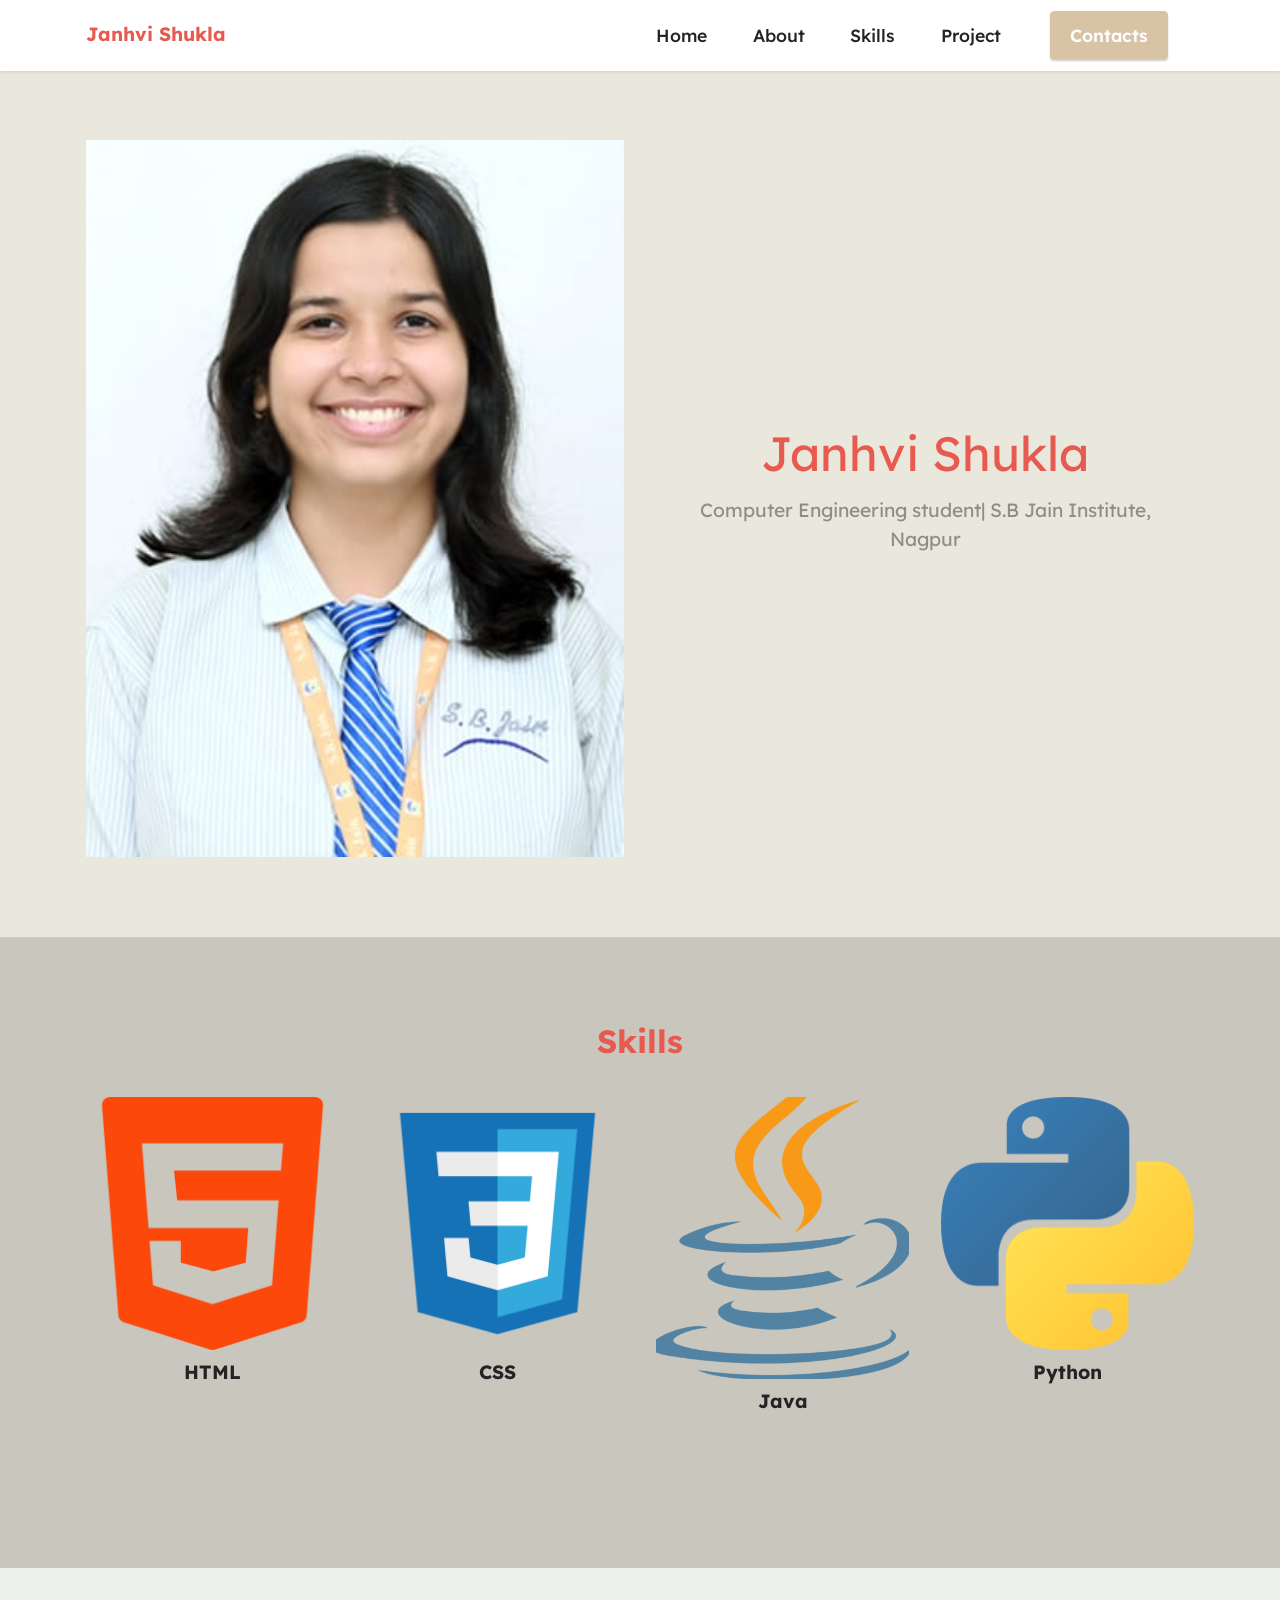
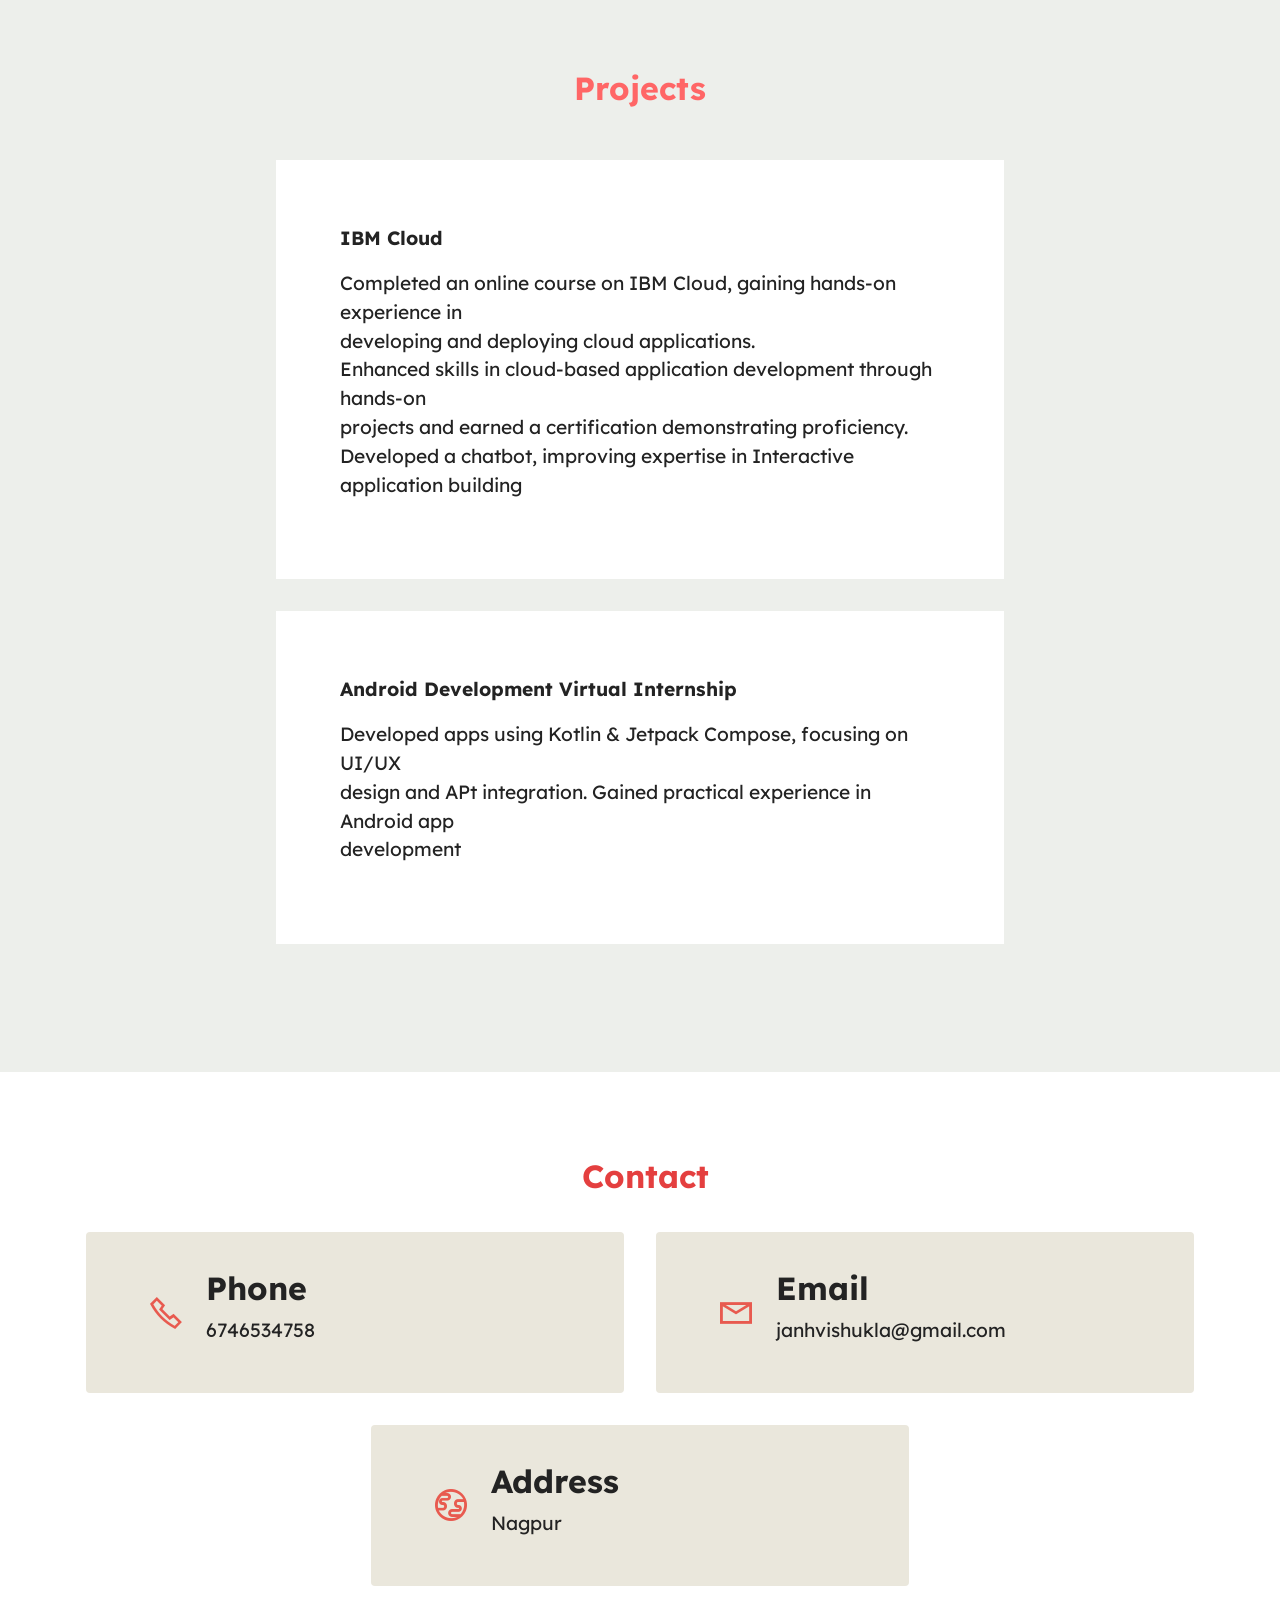
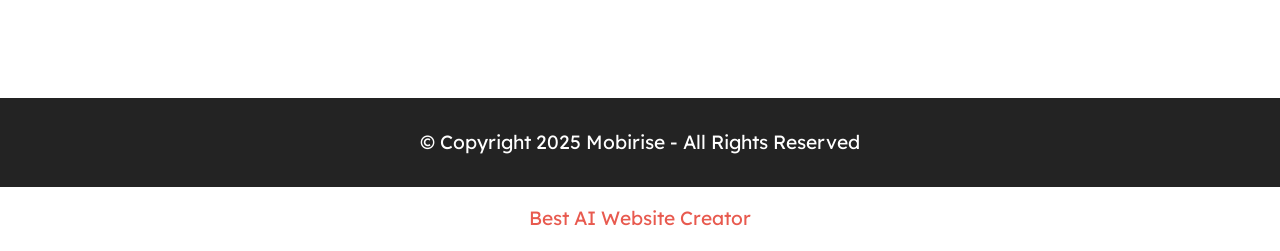
<file: index.html>
<!DOCTYPE html>
<html  >
<head>
  <!-- Site made with Mobirise Website Builder v6.1.5, https://mobirise.com -->
  <meta charset="UTF-8">
  <meta http-equiv="X-UA-Compatible" content="IE=edge">
  <meta name="generator" content="Mobirise v6.1.5, mobirise.com">
  <meta name="viewport" content="width=device-width, initial-scale=1, minimum-scale=1">
  <link rel="shortcut icon" href="assets/images/logo.png" type="image/x-icon">
  <meta name="description" content="">
  
  
  <title>Home</title>
  <link rel="stylesheet" href="assets/web/assets/mobirise-icons2/mobirise2.css">
  <link rel="stylesheet" href="assets/bootstrap/css/bootstrap.min.css">
  <link rel="stylesheet" href="assets/dropdown/css/style.css">
  <link rel="stylesheet" href="assets/socicon/css/styles.css">
  <link rel="stylesheet" href="assets/theme/css/style.css">
  <link rel="preload" href="https://fonts.googleapis.com/css?family=Lexend:100,200,300,400,500,600,700,800,900&display=swap" as="style" onload="this.onload=null;this.rel='stylesheet'">
  <noscript><link rel="stylesheet" href="https://fonts.googleapis.com/css?family=Lexend:100,200,300,400,500,600,700,800,900&display=swap"></noscript>
  <link rel="preload" as="style" href="assets/mobirise/css/mbr-additional.css?v=vhmoF6"><link rel="stylesheet" href="assets/mobirise/css/mbr-additional.css?v=vhmoF6" type="text/css">

  
  
  
</head>
<body>
  
  <section data-bs-version="5.1" class="menu menu2 cid-sFF0ciwnEL" once="menu" id="menu2-0">
    
    <nav class="navbar navbar-dropdown navbar-fixed-top navbar-expand-lg">
        <div class="container">
            <div class="navbar-brand">
                
                <span class="navbar-caption-wrap"><a class="navbar-caption text-primary display-7" href="https://mobiri.se">Janhvi Shukla</a></span>
            </div>
            <button class="navbar-toggler" type="button" data-toggle="collapse" data-bs-toggle="collapse" data-target="#navbarSupportedContent" data-bs-target="#navbarSupportedContent" aria-controls="navbarNavAltMarkup" aria-expanded="false" aria-label="Toggle navigation">
                <div class="hamburger">
                    <span></span>
                    <span></span>
                    <span></span>
                    <span></span>
                </div>
            </button>
            <div class="collapse navbar-collapse" id="navbarSupportedContent">
                <ul class="navbar-nav nav-dropdown" data-app-modern-menu="true"><li class="nav-item"><a class="nav-link link text-black text-primary display-4" href="#top">Home</a></li>
                    <li class="nav-item"><a class="nav-link link text-black text-primary display-4" href="index.html#gallery5-3">About</a></li><li class="nav-item"><a class="nav-link link text-black text-primary display-4" href="index.html#image1-b">Skills</a></li>
                    <li class="nav-item"><a class="nav-link link text-black text-primary display-4" href="index.html#pricing2-c">Project</a>
                    </li></ul>
                
                <div class="navbar-buttons mbr-section-btn"><a class="btn btn-secondary display-4" href="index.html#contacts2-8">
                        Contacts</a></div>
            </div>
        </div>
    </nav>
</section>

<section data-bs-version="5.1" class="header11 cid-sFF0SGinka" id="header11-1">

    

    

    <div class="container">
        <div class="row justify-content-center">
            <div class="col-12 col-md-6 image-wrapper">
                <img class="w-100" src="assets/images/mobirise-image.jpeg" alt="Mobirise Website Builder">
            </div>
            <div class="col-12 col-md">
                <div class="text-wrapper text-center">
                    <h1 class="mbr-section-title mbr-fonts-style mb-3 display-2">
                        <strong>
</strong><div>Janhvi Shukla</div></h1>
                    <p class="mbr-text mbr-fonts-style display-7">Computer Engineering student| S.B Jain Institute, Nagpur</p>
                    
                </div>
            </div>
        </div>
    </div>
</section>

<section data-bs-version="5.1" class="gallery5 mbr-gallery cid-sFF3kfZheU" id="gallery5-3">
    

    

    <div class="container">
        <div class="mbr-section-head">
            <h3 class="mbr-section-title mbr-fonts-style align-center m-0 display-5"><strong>Skills</strong></h3>
            
        </div>
        <div class="row mbr-gallery mt-4">
            <div class="col-12 col-md-6 col-lg-3 item gallery-image">
                <div class="item-wrapper" data-toggle="modal" data-bs-toggle="modal" data-target="#v8nVn79BWh-modal" data-bs-target="#v8nVn79BWh-modal">
                    <img class="w-100" src="assets/images/pic-6.png" alt="Mobirise Website Builder" data-slide-to="0" data-bs-slide-to="0" data-target="#lb-v8nVn79BWh" data-bs-target="#lb-v8nVn79BWh">
                    <div class="icon-wrapper">
                        <span class="mobi-mbri mobi-mbri-search mbr-iconfont mbr-iconfont-btn"></span>
                    </div>
                </div>
                <h6 class="mbr-item-subtitle mbr-fonts-style align-center mb-2 mt-2 display-7"><strong>HTML</strong></h6>
            </div>
            <div class="col-12 col-md-6 col-lg-3 item gallery-image">
                <div class="item-wrapper" data-toggle="modal" data-bs-toggle="modal" data-target="#v8nVn79BWh-modal" data-bs-target="#v8nVn79BWh-modal">
                    <img class="w-100" src="assets/images/css.webp" alt="Mobirise Website Builder" data-slide-to="1" data-bs-slide-to="1" data-target="#lb-v8nVn79BWh" data-bs-target="#lb-v8nVn79BWh">
                    <div class="icon-wrapper">
                        <span class="mobi-mbri mobi-mbri-search mbr-iconfont mbr-iconfont-btn"></span>
                    </div>
                </div>
                <h6 class="mbr-item-subtitle mbr-fonts-style align-center mb-2 mt-2 display-7"><strong>CSS</strong></h6>
            </div>
            <div class="col-12 col-md-6 col-lg-3 item gallery-image">
                <div class="item-wrapper" data-toggle="modal" data-bs-toggle="modal" data-target="#v8nVn79BWh-modal" data-bs-target="#v8nVn79BWh-modal">
                    <img class="w-100" src="assets/images/pic-5.png" alt="Mobirise Website Builder" data-slide-to="2" data-bs-slide-to="2" data-target="#lb-v8nVn79BWh" data-bs-target="#lb-v8nVn79BWh">
                    <div class="icon-wrapper">
                        <span class="mobi-mbri mobi-mbri-search mbr-iconfont mbr-iconfont-btn"></span>
                    </div>
                </div>
                <h6 class="mbr-item-subtitle mbr-fonts-style align-center mb-2 mt-2 display-7"><strong>Java</strong></h6>
            </div>
            <div class="col-12 col-md-6 col-lg-3 item gallery-image">
                <div class="item-wrapper" data-toggle="modal" data-bs-toggle="modal" data-target="#v8nVn79BWh-modal" data-bs-target="#v8nVn79BWh-modal">
                    <img class="w-100" src="assets/images/pic-5.webp" alt="Mobirise Website Builder" data-slide-to="3" data-bs-slide-to="3" data-target="#lb-v8nVn79BWh" data-bs-target="#lb-v8nVn79BWh">
                    <div class="icon-wrapper">
                        <span class="mobi-mbri mobi-mbri-search mbr-iconfont mbr-iconfont-btn"></span>
                    </div>
                </div>
                <h6 class="mbr-item-subtitle mbr-fonts-style align-center mb-2 mt-2 display-7"><strong>Python</strong></h6>
            </div>
        </div>

        <div class="modal mbr-slider" tabindex="-1" role="dialog" aria-hidden="true" id="v8nVn79BWh-modal">
            <div class="modal-dialog" role="document">
                <div class="modal-content">
                    <div class="modal-body">
                        <div class="carousel slide" id="lb-v8nVn79BWh" data-interval="5000" data-bs-interval="5000">
                            <div class="carousel-inner">
                                <div class="carousel-item active">
                                    <img class="d-block w-100" src="assets/images/pic-6.png" alt="Mobirise Website Builder">
                                </div>
                                <div class="carousel-item">
                                    <img class="d-block w-100" src="assets/images/css.webp" alt="Mobirise Website Builder">
                                </div>
                                <div class="carousel-item">
                                    <img class="d-block w-100" src="assets/images/pic-5.png" alt="Mobirise Website Builder">
                                </div>
                                <div class="carousel-item">
                                    <img class="d-block w-100" src="assets/images/pic-5.webp" alt="Mobirise Website Builder">
                                </div>
                            </div>
                            <ol class="carousel-indicators">
                                <li data-slide-to="0" data-bs-slide-to="0" class="active" data-target="#lb-v8nVn79BWh" data-bs-target="#lb-v8nVn79BWh"></li>
                                <li data-slide-to="1" data-bs-slide-to="1" data-target="#lb-v8nVn79BWh" data-bs-target="#lb-v8nVn79BWh"></li>
                                <li data-slide-to="2" data-bs-slide-to="2" data-target="#lb-v8nVn79BWh" data-bs-target="#lb-v8nVn79BWh"></li>
                                <li data-slide-to="3" data-bs-slide-to="3" data-target="#lb-v8nVn79BWh" data-bs-target="#lb-v8nVn79BWh"></li>
                            </ol>
                            <a role="button" href="" class="close" data-dismiss="modal" data-bs-dismiss="modal" aria-label="Close">
                            </a>
                            <a class="carousel-control-prev carousel-control" role="button" data-slide="prev" data-bs-slide="prev" href="#lb-v8nVn79BWh">
                                <span class="mobi-mbri mobi-mbri-arrow-prev" aria-hidden="true"></span>
                                <span class="sr-only visually-hidden">Previous</span>
                            </a>
                            <a class="carousel-control-next carousel-control" role="button" data-slide="next" data-bs-slide="next" href="#lb-v8nVn79BWh">
                                <span class="mobi-mbri mobi-mbri-arrow-next" aria-hidden="true"></span>
                                <span class="sr-only visually-hidden">Next</span>
                            </a>
                        </div>
                    </div>
                </div>
            </div>
        </div>
    </div>
</section>

<section data-bs-version="5.1" class="news09 startm5 cid-v8nNDyGw95" id="news09-1">
  
  <div class="container">
    <div class="col-12 mb-5 content-head">
      <h3 class="mbr-section-title mbr-fonts-style align-center mb-0 display-5"><strong>Projects</strong></h3>
      
    </div>
    <div class="row justify-content-center ">
      <div class="col-12 col-lg-8">
        <div class="item features-without-image col-12 active">
          <div class="item-wrapper">
            <h5 class="mbr-card-title mbr-fonts-style mt-0 mb-3 display-7"><strong>IBM Cloud</strong></h5>
            <div class="details">
              
              
            </div>
            
            
            <h6 class="mbr-card-subtitle mbr-fonts-style mt-0 mb-3 display-7">Completed an online course on IBM Cloud, gaining hands-on experience in
<div>developing and deploying cloud applications.
</div><div>Enhanced skills in cloud-based application development through hands-on
</div><div>projects and earned a certification demonstrating proficiency.
</div><div>Developed a chatbot, improving expertise in Interactive application building</div></h6>
            
          </div>
        </div>
        <div class="item features-without-image col-12">
          <div class="item-wrapper">
            <h5 class="mbr-card-title mbr-fonts-style mt-0 mb-3 display-7"><strong>Android Development Virtual Internship&nbsp;</strong></h5>
            <div class="details">
              
             
            </div>
            
            
            <h6 class="mbr-card-subtitle mbr-fonts-style mt-0 mb-3 display-7">Developed apps using Kotlin &amp; Jetpack Compose, focusing on UI/UX
<div>design and APt integration. Gained practical experience in Android app
</div><div>development</div></h6>
            
          </div>
        </div>

      </div>
    </div>
  </div>
</section>

<section data-bs-version="5.1" class="contacts2 cid-sFF3B84VW8" id="contacts2-8">
    <!---->
    
    
    <div class="container">
        <div class="mbr-section-head">
            <h3 class="mbr-section-title mbr-fonts-style align-center mb-0 display-5"><strong>&nbsp;Contact</strong></h3>
            
        </div>
        <div class="row justify-content-center mt-4">
            <div class="card col-12 col-md-6">
                <div class="card-wrapper">
                    <div class="image-wrapper">
                        <span class="mbr-iconfont mobi-mbri-phone mobi-mbri"></span>
                    </div>
                    <div class="text-wrapper">
                        <h6 class="card-title mbr-fonts-style mb-1 display-5">
                            <strong>Phone</strong>
                        </h6>
                        <p class="mbr-text mbr-fonts-style display-7">6746534758</p>
                    </div>
                </div>
            </div>
            <div class="card col-12 col-md-6">
                <div class="card-wrapper">
                    <div class="image-wrapper">
                        <span class="mbr-iconfont mobi-mbri-letter mobi-mbri"></span>
                    </div>
                    <div class="text-wrapper">
                        <h6 class="card-title mbr-fonts-style mb-1 display-5">
                            <strong>Email</strong>
                        </h6>
                        <p class="mbr-text mbr-fonts-style display-7">janhvishukla@gmail.com</p>
                    </div>
                </div>
            </div>
            <div class="card col-12 col-md-6">
                <div class="card-wrapper">
                    <div class="image-wrapper">
                        <span class="mbr-iconfont mobi-mbri-globe mobi-mbri"></span>
                    </div>
                    <div class="text-wrapper">
                        <h6 class="card-title mbr-fonts-style mb-1 display-5">
                            <strong>Address</strong>
                        </h6>
                        <p class="mbr-text mbr-fonts-style display-7">Nagpur</p>
                    </div>
                </div>
            </div>
            
        </div>
    </div>
</section>

<section data-bs-version="5.1" class="footer7 cid-sFF3CYc3p7" once="footers" id="footer7-9">

    

    

    <div class="container">
        <div class="media-container-row align-center mbr-white">
            <div class="col-12">
                <p class="mbr-text mb-0 mbr-fonts-style display-7">
                    © Copyright 2025 Mobirise - All Rights Reserved
                </p>
            </div>
        </div>
    </div>
</section><section class="display-7" style="padding: 0;align-items: center;justify-content: center;flex-wrap: wrap;    align-content: center;display: flex;position: relative;height: 4rem;"><a href="https://mobiri.se/" style="flex: 1 1;height: 4rem;position: absolute;width: 100%;z-index: 1;"><img alt="" style="height: 4rem;" src="[data-uri]"></a><p style="margin: 0;text-align: center;" class="display-7">&#8204;</p><a style="z-index:1" href="https://mobirise.com/builder/ai-website-creator.html">Best AI Website Creator</a></section><script src="assets/bootstrap/js/bootstrap.bundle.min.js"></script>  <script src="assets/smoothscroll/smooth-scroll.js"></script>  <script src="assets/ytplayer/index.js"></script>  <script src="assets/dropdown/js/navbar-dropdown.js"></script>  <script src="assets/theme/js/script.js"></script>  
  
  
</body>
</html>
</file>
<file: assets/web/assets/mobirise-icons2/mobirise2.css>
@font-face {
  font-family: 'Moririse2';
  font-display: swap;
  src:  url('mobirise2.eot?f2bix4');
  src:  url('mobirise2.eot?f2bix4#iefix') format('embedded-opentype'),
    url('mobirise2.woff2?f2bix4') format('woff2'),
    url('mobirise2.woff?f2bix4') format('woff'),
    url('mobirise2.ttf?f2bix4') format('truetype'),
    url('mobirise2.svg?f2bix4#mobirise2') format('svg');
  font-weight: normal;
  font-style: normal;
}

[class^="mobi-"], [class*=" mobi-"] {
  /* use !important to prevent issues with browser extensions that change fonts */
  font-family: 'Moririse2' !important;
  speak: none;
  font-style: normal;
  font-weight: normal;
  font-variant: normal;
  text-transform: none;
  line-height: 1;

  /* Better Font Rendering =========== */
  -webkit-font-smoothing: antialiased;
  -moz-osx-font-smoothing: grayscale;
}

.mobi-mbri-add-submenu:before {
  content: "\e900";
}
.mobi-mbri-alert:before {
  content: "\e901";
}
.mobi-mbri-align-center:before {
  content: "\e902";
}
.mobi-mbri-align-justify:before {
  content: "\e903";
}
.mobi-mbri-align-left:before {
  content: "\e904";
}
.mobi-mbri-align-right:before {
  content: "\e905";
}
.mobi-mbri-android:before {
  content: "\e906";
}
.mobi-mbri-apple:before {
  content: "\e907";
}
.mobi-mbri-arrow-down:before {
  content: "\e908";
}
.mobi-mbri-arrow-next:before {
  content: "\e909";
}
.mobi-mbri-arrow-prev:before {
  content: "\e90a";
}
.mobi-mbri-arrow-up:before {
  content: "\e90b";
}
.mobi-mbri-bold:before {
  content: "\e90c";
}
.mobi-mbri-bookmark:before {
  content: "\e90d";
}
.mobi-mbri-bootstrap:before {
  content: "\e90e";
}
.mobi-mbri-briefcase:before {
  content: "\e90f";
}
.mobi-mbri-browse:before {
  content: "\e910";
}
.mobi-mbri-bulleted-list:before {
  content: "\e911";
}
.mobi-mbri-calendar:before {
  content: "\e912";
}
.mobi-mbri-camera:before {
  content: "\e913";
}
.mobi-mbri-cart-add:before {
  content: "\e914";
}
.mobi-mbri-cart-full:before {
  content: "\e915";
}
.mobi-mbri-cash:before {
  content: "\e916";
}
.mobi-mbri-change-style:before {
  content: "\e917";
}
.mobi-mbri-chat:before {
  content: "\e918";
}
.mobi-mbri-clock:before {
  content: "\e919";
}
.mobi-mbri-close:before {
  content: "\e91a";
}
.mobi-mbri-cloud:before {
  content: "\e91b";
}
.mobi-mbri-code:before {
  content: "\e91c";
}
.mobi-mbri-contact-form:before {
  content: "\e91d";
}
.mobi-mbri-credit-card:before {
  content: "\e91e";
}
.mobi-mbri-cursor-click:before {
  content: "\e91f";
}
.mobi-mbri-cust-feedback:before {
  content: "\e920";
}
.mobi-mbri-database:before {
  content: "\e921";
}
.mobi-mbri-delivery:before {
  content: "\e922";
}
.mobi-mbri-desktop:before {
  content: "\e923";
}
.mobi-mbri-devices:before {
  content: "\e924";
}
.mobi-mbri-down:before {
  content: "\e925";
}
.mobi-mbri-download-2:before {
  content: "\e926";
}
.mobi-mbri-download:before {
  content: "\e927";
}
.mobi-mbri-drag-n-drop-2:before {
  content: "\e928";
}
.mobi-mbri-drag-n-drop:before {
  content: "\e929";
}
.mobi-mbri-edit-2:before {
  content: "\e92a";
}
.mobi-mbri-edit:before {
  content: "\e92b";
}
.mobi-mbri-error:before {
  content: "\e92c";
}
.mobi-mbri-extension:before {
  content: "\e92d";
}
.mobi-mbri-features:before {
  content: "\e92e";
}
.mobi-mbri-file:before {
  content: "\e92f";
}
.mobi-mbri-flag:before {
  content: "\e930";
}
.mobi-mbri-folder:before {
  content: "\e931";
}
.mobi-mbri-gift:before {
  content: "\e932";
}
.mobi-mbri-github:before {
  content: "\e933";
}
.mobi-mbri-globe-2:before {
  content: "\e934";
}
.mobi-mbri-globe:before {
  content: "\e935";
}
.mobi-mbri-growing-chart:before {
  content: "\e936";
}
.mobi-mbri-hearth:before {
  content: "\e937";
}
.mobi-mbri-help:before {
  content: "\e938";
}
.mobi-mbri-home:before {
  content: "\e939";
}
.mobi-mbri-hot-cup:before {
  content: "\e93a";
}
.mobi-mbri-idea:before {
  content: "\e93b";
}
.mobi-mbri-image-gallery:before {
  content: "\e93c";
}
.mobi-mbri-image-slider:before {
  content: "\e93d";
}
.mobi-mbri-info:before {
  content: "\e93e";
}
.mobi-mbri-italic:before {
  content: "\e93f";
}
.mobi-mbri-key:before {
  content: "\e940";
}
.mobi-mbri-laptop:before {
  content: "\e941";
}
.mobi-mbri-layers:before {
  content: "\e942";
}
.mobi-mbri-left-right:before {
  content: "\e943";
}
.mobi-mbri-left:before {
  content: "\e944";
}
.mobi-mbri-letter:before {
  content: "\e945";
}
.mobi-mbri-like:before {
  content: "\e946";
}
.mobi-mbri-link:before {
  content: "\e947";
}
.mobi-mbri-lock:before {
  content: "\e948";
}
.mobi-mbri-login:before {
  content: "\e949";
}
.mobi-mbri-logout:before {
  content: "\e94a";
}
.mobi-mbri-magic-stick:before {
  content: "\e94b";
}
.mobi-mbri-map-pin:before {
  content: "\e94c";
}
.mobi-mbri-menu:before {
  content: "\e94d";
}
.mobi-mbri-mobile-2:before {
  content: "\e94e";
}
.mobi-mbri-mobile-horizontal:before {
  content: "\e94f";
}
.mobi-mbri-mobile:before {
  content: "\e950";
}
.mobi-mbri-mobirise:before {
  content: "\e951";
}
.mobi-mbri-more-horizontal:before {
  content: "\e952";
}
.mobi-mbri-more-vertical:before {
  content: "\e953";
}
.mobi-mbri-music:before {
  content: "\e954";
}
.mobi-mbri-new-file:before {
  content: "\e955";
}
.mobi-mbri-numbered-list:before {
  content: "\e956";
}
.mobi-mbri-opened-folder:before {
  content: "\e957";
}
.mobi-mbri-pages:before {
  content: "\e958";
}
.mobi-mbri-paper-plane:before {
  content: "\e959";
}
.mobi-mbri-paperclip:before {
  content: "\e95a";
}
.mobi-mbri-phone:before {
  content: "\e95b";
}
.mobi-mbri-photo:before {
  content: "\e95c";
}
.mobi-mbri-photos:before {
  content: "\e95d";
}
.mobi-mbri-pin:before {
  content: "\e95e";
}
.mobi-mbri-play:before {
  content: "\e95f";
}
.mobi-mbri-plus:before {
  content: "\e960";
}
.mobi-mbri-preview:before {
  content: "\e961";
}
.mobi-mbri-print:before {
  content: "\e962";
}
.mobi-mbri-protect:before {
  content: "\e963";
}
.mobi-mbri-question:before {
  content: "\e964";
}
.mobi-mbri-quote-left:before {
  content: "\e965";
}
.mobi-mbri-quote-right:before {
  content: "\e966";
}
.mobi-mbri-redo:before {
  content: "\e967";
}
.mobi-mbri-refresh:before {
  content: "\e968";
}
.mobi-mbri-responsive-2:before {
  content: "\e969";
}
.mobi-mbri-responsive:before {
  content: "\e96a";
}
.mobi-mbri-right:before {
  content: "\e96b";
}
.mobi-mbri-rocket:before {
  content: "\e96c";
}
.mobi-mbri-sad-face:before {
  content: "\e96d";
}
.mobi-mbri-sale:before {
  content: "\e96e";
}
.mobi-mbri-save:before {
  content: "\e96f";
}
.mobi-mbri-search:before {
  content: "\e970";
}
.mobi-mbri-setting-2:before {
  content: "\e971";
}
.mobi-mbri-setting-3:before {
  content: "\e972";
}
.mobi-mbri-setting:before {
  content: "\e973";
}
.mobi-mbri-share:before {
  content: "\e974";
}
.mobi-mbri-shopping-bag:before {
  content: "\e975";
}
.mobi-mbri-shopping-basket:before {
  content: "\e976";
}
.mobi-mbri-shopping-cart:before {
  content: "\e977";
}
.mobi-mbri-sites:before {
  content: "\e978";
}
.mobi-mbri-smile-face:before {
  content: "\e979";
}
.mobi-mbri-speed:before {
  content: "\e97a";
}
.mobi-mbri-star:before {
  content: "\e97b";
}
.mobi-mbri-success:before {
  content: "\e97c";
}
.mobi-mbri-sun:before {
  content: "\e97d";
}
.mobi-mbri-sun2:before {
  content: "\e97e";
}
.mobi-mbri-tablet-vertical:before {
  content: "\e97f";
}
.mobi-mbri-tablet:before {
  content: "\e980";
}
.mobi-mbri-target:before {
  content: "\e981";
}
.mobi-mbri-timer:before {
  content: "\e982";
}
.mobi-mbri-to-ftp:before {
  content: "\e983";
}
.mobi-mbri-to-local-drive:before {
  content: "\e984";
}
.mobi-mbri-touch-swipe:before {
  content: "\e985";
}
.mobi-mbri-touch:before {
  content: "\e986";
}
.mobi-mbri-trash:before {
  content: "\e987";
}
.mobi-mbri-underline:before {
  content: "\e988";
}
.mobi-mbri-undo:before {
  content: "\e989";
}
.mobi-mbri-unlink:before {
  content: "\e98a";
}
.mobi-mbri-unlock:before {
  content: "\e98b";
}
.mobi-mbri-up-down:before {
  content: "\e98c";
}
.mobi-mbri-up:before {
  content: "\e98d";
}
.mobi-mbri-update:before {
  content: "\e98e";
}
.mobi-mbri-upload-2:before {
  content: "\e98f";
}
.mobi-mbri-upload:before {
  content: "\e990";
}
.mobi-mbri-user-2:before {
  content: "\e991";
}
.mobi-mbri-user:before {
  content: "\e992";
}
.mobi-mbri-users:before {
  content: "\e993";
}
.mobi-mbri-video-play:before {
  content: "\e994";
}
.mobi-mbri-video:before {
  content: "\e995";
}
.mobi-mbri-watch:before {
  content: "\e996";
}
.mobi-mbri-website-theme-2:before {
  content: "\e997";
}
.mobi-mbri-website-theme:before {
  content: "\e998";
}
.mobi-mbri-wifi:before {
  content: "\e999";
}
.mobi-mbri-windows:before {
  content: "\e99a";
}
.mobi-mbri-zoom-in:before {
  content: "\e99b";
}
.mobi-mbri-zoom-out:before {
  content: "\e99c";
}
</file>
<file: assets/dropdown/css/style.css>
.navbar-dropdown {
  left: 0;
  padding: 0;
  position: absolute;
  right: 0;
  top: 0;
  transition: all 0.45s ease;
  z-index: 1030;
  background: #282828; }
  .navbar-dropdown .navbar-logo {
    margin-right: 0.8rem;
    transition: margin 0.3s ease-in-out;
    vertical-align: middle; }
    .navbar-dropdown .navbar-logo img {
      height: 3.125rem;
      transition: all 0.3s ease-in-out; }
    .navbar-dropdown .navbar-logo.mbr-iconfont {
      font-size: 3.125rem;
      line-height: 3.125rem; }
  .navbar-dropdown .navbar-caption {
    font-weight: 700;
    white-space: normal;
    vertical-align: -4px;
    line-height: 3.125rem !important; }
    .navbar-dropdown .navbar-caption, .navbar-dropdown .navbar-caption:hover {
      color: inherit;
      text-decoration: none; }
  .navbar-dropdown .mbr-iconfont + .navbar-caption {
    vertical-align: -1px; }
  .navbar-dropdown.navbar-fixed-top {
    position: fixed; }
  .navbar-dropdown .navbar-brand span {
    vertical-align: -4px; }
  .navbar-dropdown.bg-color.transparent {
    background: none; }
  .navbar-dropdown.navbar-short .navbar-brand {
    padding: 0.625rem 0; }
    .navbar-dropdown.navbar-short .navbar-brand span {
      vertical-align: -1px; }
  .navbar-dropdown.navbar-short .navbar-caption {
    line-height: 2.375rem !important;
    vertical-align: -2px; }
  .navbar-dropdown.navbar-short .navbar-logo {
    margin-right: 0.5rem; }
    .navbar-dropdown.navbar-short .navbar-logo img {
      height: 2.375rem; }
    .navbar-dropdown.navbar-short .navbar-logo.mbr-iconfont {
      font-size: 2.375rem;
      line-height: 2.375rem; }
  .navbar-dropdown.navbar-short .mbr-table-cell {
    height: 3.625rem; }
  .navbar-dropdown .navbar-close {
    left: 0.6875rem;
    position: fixed;
    top: 0.75rem;
    z-index: 1000; }
  .navbar-dropdown .hamburger-icon {
    content: "";
    display: inline-block;
    vertical-align: middle;
    width: 16px;
    -webkit-box-shadow: 0 -6px 0 1px #282828,0 0 0 1px #282828,0 6px 0 1px #282828;
    -moz-box-shadow: 0 -6px 0 1px #282828,0 0 0 1px #282828,0 6px 0 1px #282828;
    box-shadow: 0 -6px 0 1px #282828,0 0 0 1px #282828,0 6px 0 1px #282828; }

.dropdown-menu .dropdown-toggle[data-toggle="dropdown-submenu"]::after {
  border-bottom: 0.35em solid transparent;
  border-left: 0.35em solid;
  border-right: 0;
  border-top: 0.35em solid transparent;
  margin-left: 0.3rem; }

.dropdown-menu .dropdown-item:focus {
  outline: 0; }

.nav-dropdown {
  font-size: 0.75rem;
  font-weight: 500;
  height: auto !important; }
  .nav-dropdown .nav-btn {
    padding-left: 1rem; }
  .nav-dropdown .link {
    margin: .667em 1.667em;
    font-weight: 500;
    padding: 0;
    transition: color .2s ease-in-out; }
    .nav-dropdown .link.dropdown-toggle {
      margin-right: 2.583em; }
      .nav-dropdown .link.dropdown-toggle::after {
        margin-left: .25rem;
        border-top: 0.35em solid;
        border-right: 0.35em solid transparent;
        border-left: 0.35em solid transparent;
        border-bottom: 0; }
      .nav-dropdown .link.dropdown-toggle[aria-expanded="true"] {
        margin: 0;
        padding: 0.667em 3.263em  0.667em 1.667em; }
  .nav-dropdown .link::after,
  .nav-dropdown .dropdown-item::after {
    color: inherit; }
  .nav-dropdown .btn {
    font-size: 0.75rem;
    font-weight: 700;
    letter-spacing: 0;
    margin-bottom: 0;
    padding-left: 1.25rem;
    padding-right: 1.25rem; }
  .nav-dropdown .dropdown-menu {
    border-radius: 0;
    border: 0;
    left: 0;
    margin: 0;
    padding-bottom: 1.25rem;
    padding-top: 1.25rem;
    position: relative; }
  .nav-dropdown .dropdown-submenu {
    margin-left: 0.125rem;
    top: 0; }
  .nav-dropdown .dropdown-item {
    font-weight: 500;
    line-height: 2;
    padding: 0.3846em 4.615em 0.3846em 1.5385em;
    position: relative;
    transition: color .2s ease-in-out, background-color .2s ease-in-out; }
    .nav-dropdown .dropdown-item::after {
      margin-top: -0.3077em;
      position: absolute;
      right: 1.1538em;
      top: 50%; }
    .nav-dropdown .dropdown-item:focus, .nav-dropdown .dropdown-item:hover {
      background: none; }

@media (max-width: 767px) {
  .nav-dropdown.navbar-toggleable-sm {
    bottom: 0;
    display: none;
    left: 0;
    overflow-x: hidden;
    position: fixed;
    top: 0;
    transform: translateX(-100%);
    -ms-transform: translateX(-100%);
    -webkit-transform: translateX(-100%);
    width: 18.75rem;
    z-index: 999; } }
.nav-dropdown.navbar-toggleable-xl {
  bottom: 0;
  display: none;
  left: 0;
  overflow-x: hidden;
  position: fixed;
  top: 0;
  transform: translateX(-100%);
  -ms-transform: translateX(-100%);
  -webkit-transform: translateX(-100%);
  width: 18.75rem;
  z-index: 999; }

.nav-dropdown-sm {
  display: block !important;
  overflow-x: hidden;
  overflow: auto;
  padding-top: 3.875rem; }
  .nav-dropdown-sm::after {
    content: "";
    display: block;
    height: 3rem;
    width: 100%; }
  .nav-dropdown-sm.collapse.in ~ .navbar-close {
    display: block !important; }
  .nav-dropdown-sm.collapsing, .nav-dropdown-sm.collapse.in {
    transform: translateX(0);
    -ms-transform: translateX(0);
    -webkit-transform: translateX(0);
    transition: all 0.25s ease-out;
    -webkit-transition: all 0.25s ease-out;
    background: #282828; }
  .nav-dropdown-sm.collapsing[aria-expanded="false"] {
    transform: translateX(-100%);
    -ms-transform: translateX(-100%);
    -webkit-transform: translateX(-100%); }
  .nav-dropdown-sm .nav-item {
    display: block;
    margin-left: 0 !important;
    padding-left: 0; }
  .nav-dropdown-sm .link,
  .nav-dropdown-sm .dropdown-item {
    border-top: 1px dotted rgba(255, 255, 255, 0.1);
    font-size: 0.8125rem;
    line-height: 1.6;
    margin: 0 !important;
    padding: 0.875rem 2.4rem 0.875rem 1.5625rem !important;
    position: relative;
    white-space: normal; }
    .nav-dropdown-sm .link:focus, .nav-dropdown-sm .link:hover,
    .nav-dropdown-sm .dropdown-item:focus,
    .nav-dropdown-sm .dropdown-item:hover {
      background: rgba(0, 0, 0, 0.2) !important;
      color: #c0a375; }
  .nav-dropdown-sm .nav-btn {
    position: relative;
    padding: 1.5625rem 1.5625rem 0 1.5625rem; }
    .nav-dropdown-sm .nav-btn::before {
      border-top: 1px dotted rgba(255, 255, 255, 0.1);
      content: "";
      left: 0;
      position: absolute;
      top: 0;
      width: 100%; }
    .nav-dropdown-sm .nav-btn + .nav-btn {
      padding-top: 0.625rem; }
      .nav-dropdown-sm .nav-btn + .nav-btn::before {
        display: none; }
  .nav-dropdown-sm .btn {
    padding: 0.625rem 0; }
  .nav-dropdown-sm .dropdown-toggle[data-toggle="dropdown-submenu"]::after {
    margin-left: .25rem;
    border-top: 0.35em solid;
    border-right: 0.35em solid transparent;
    border-left: 0.35em solid transparent;
    border-bottom: 0; }
  .nav-dropdown-sm .dropdown-toggle[data-toggle="dropdown-submenu"][aria-expanded="true"]::after {
    border-top: 0;
    border-right: 0.35em solid transparent;
    border-left: 0.35em solid transparent;
    border-bottom: 0.35em solid; }
  .nav-dropdown-sm .dropdown-menu {
    margin: 0;
    padding: 0;
    position: relative;
    top: 0;
    left: 0;
    width: 100%;
    border: 0;
    float: none;
    border-radius: 0;
    background: none; }
  .nav-dropdown-sm .dropdown-submenu {
    left: 100%;
    margin-left: 0.125rem;
    margin-top: -1.25rem;
    top: 0; }

.navbar-toggleable-sm .nav-dropdown .dropdown-menu {
  position: absolute; }

.navbar-toggleable-sm .nav-dropdown .dropdown-submenu {
  left: 100%;
  margin-left: 0.125rem;
  margin-top: -1.25rem;
  top: 0; }

.navbar-toggleable-sm.opened .nav-dropdown .dropdown-menu {
  position: relative; }

.navbar-toggleable-sm.opened .nav-dropdown .dropdown-submenu {
  left: 0;
  margin-left: 00rem;
  margin-top: 0rem;
  top: 0; }

.is-builder .nav-dropdown.collapsing {
  transition: none !important; }
</file>
<file: assets/socicon/css/styles.css>
@charset "UTF-8";

@font-face {
  font-family: 'Socicon';
  src:  url('../fonts/socicon.eot');
  src:  url('../fonts/socicon.eot?#iefix') format('embedded-opentype'),
    url('../fonts/socicon.woff2') format('woff2'),
    url('../fonts/socicon.ttf') format('truetype'),
    url('../fonts/socicon.woff') format('woff'),
    url('../fonts/socicon.svg#socicon') format('svg');
  font-weight: normal;
  font-style: normal;
  font-display: swap;
}

[data-icon]:before {
  font-family: "socicon" !important;
  content: attr(data-icon);
  font-style: normal !important;
  font-weight: normal !important;
  font-variant: normal !important;
  text-transform: none !important;
  speak: none;
  line-height: 1;
  -webkit-font-smoothing: antialiased;
  -moz-osx-font-smoothing: grayscale;
}

[class^="socicon-"], [class*=" socicon-"] {
  /* use !important to prevent issues with browser extensions that change fonts */
  font-family: 'Socicon' !important;
  speak: none;
  font-style: normal;
  font-weight: normal;
  font-variant: normal;
  text-transform: none;
  line-height: 1;

  /* Better Font Rendering =========== */
  -webkit-font-smoothing: antialiased;
  -moz-osx-font-smoothing: grayscale;
}

.socicon-500px:before {
  content: "\e000";
}
.socicon-8tracks:before {
  content: "\e001";
}
.socicon-airbnb:before {
  content: "\e002";
}
.socicon-alliance:before {
  content: "\e003";
}
.socicon-amazon:before {
  content: "\e004";
}
.socicon-amplement:before {
  content: "\e005";
}
.socicon-android:before {
  content: "\e006";
}
.socicon-angellist:before {
  content: "\e007";
}
.socicon-apple:before {
  content: "\e008";
}
.socicon-appnet:before {
  content: "\e009";
}
.socicon-baidu:before {
  content: "\e00a";
}
.socicon-bandcamp:before {
  content: "\e00b";
}
.socicon-battlenet:before {
  content: "\e00c";
}
.socicon-mixer:before {
  content: "\e00d";
}
.socicon-bebee:before {
  content: "\e00e";
}
.socicon-bebo:before {
  content: "\e00f";
}
.socicon-behance:before {
  content: "\e010";
}
.socicon-blizzard:before {
  content: "\e011";
}
.socicon-blogger:before {
  content: "\e012";
}
.socicon-buffer:before {
  content: "\e013";
}
.socicon-chrome:before {
  content: "\e014";
}
.socicon-coderwall:before {
  content: "\e015";
}
.socicon-curse:before {
  content: "\e016";
}
.socicon-dailymotion:before {
  content: "\e017";
}
.socicon-deezer:before {
  content: "\e018";
}
.socicon-delicious:before {
  content: "\e019";
}
.socicon-deviantart:before {
  content: "\e01a";
}
.socicon-diablo:before {
  content: "\e01b";
}
.socicon-digg:before {
  content: "\e01c";
}
.socicon-discord:before {
  content: "\e01d";
}
.socicon-disqus:before {
  content: "\e01e";
}
.socicon-douban:before {
  content: "\e01f";
}
.socicon-draugiem:before {
  content: "\e020";
}
.socicon-dribbble:before {
  content: "\e021";
}
.socicon-drupal:before {
  content: "\e022";
}
.socicon-ebay:before {
  content: "\e023";
}
.socicon-ello:before {
  content: "\e024";
}
.socicon-endomodo:before {
  content: "\e025";
}
.socicon-envato:before {
  content: "\e026";
}
.socicon-etsy:before {
  content: "\e027";
}
.socicon-facebook:before {
  content: "\e028";
}
.socicon-feedburner:before {
  content: "\e029";
}
.socicon-filmweb:before {
  content: "\e02a";
}
.socicon-firefox:before {
  content: "\e02b";
}
.socicon-flattr:before {
  content: "\e02c";
}
.socicon-flickr:before {
  content: "\e02d";
}
.socicon-formulr:before {
  content: "\e02e";
}
.socicon-forrst:before {
  content: "\e02f";
}
.socicon-foursquare:before {
  content: "\e030";
}
.socicon-friendfeed:before {
  content: "\e031";
}
.socicon-github:before {
  content: "\e032";
}
.socicon-goodreads:before {
  content: "\e033";
}
.socicon-google:before {
  content: "\e034";
}
.socicon-googlescholar:before {
  content: "\e035";
}
.socicon-googlegroups:before {
  content: "\e036";
}
.socicon-googlephotos:before {
  content: "\e037";
}
.socicon-googleplus:before {
  content: "\e038";
}
.socicon-grooveshark:before {
  content: "\e039";
}
.socicon-hackerrank:before {
  content: "\e03a";
}
.socicon-hearthstone:before {
  content: "\e03b";
}
.socicon-hellocoton:before {
  content: "\e03c";
}
.socicon-heroes:before {
  content: "\e03d";
}
.socicon-smashcast:before {
  content: "\e03e";
}
.socicon-horde:before {
  content: "\e03f";
}
.socicon-houzz:before {
  content: "\e040";
}
.socicon-icq:before {
  content: "\e041";
}
.socicon-identica:before {
  content: "\e042";
}
.socicon-imdb:before {
  content: "\e043";
}
.socicon-instagram:before {
  content: "\e044";
}
.socicon-issuu:before {
  content: "\e045";
}
.socicon-istock:before {
  content: "\e046";
}
.socicon-itunes:before {
  content: "\e047";
}
.socicon-keybase:before {
  content: "\e048";
}
.socicon-lanyrd:before {
  content: "\e049";
}
.socicon-lastfm:before {
  content: "\e04a";
}
.socicon-line:before {
  content: "\e04b";
}
.socicon-linkedin:before {
  content: "\e04c";
}
.socicon-livejournal:before {
  content: "\e04d";
}
.socicon-lyft:before {
  content: "\e04e";
}
.socicon-macos:before {
  content: "\e04f";
}
.socicon-mail:before {
  content: "\e050";
}
.socicon-medium:before {
  content: "\e051";
}
.socicon-meetup:before {
  content: "\e052";
}
.socicon-mixcloud:before {
  content: "\e053";
}
.socicon-modelmayhem:before {
  content: "\e054";
}
.socicon-mumble:before {
  content: "\e055";
}
.socicon-myspace:before {
  content: "\e056";
}
.socicon-newsvine:before {
  content: "\e057";
}
.socicon-nintendo:before {
  content: "\e058";
}
.socicon-npm:before {
  content: "\e059";
}
.socicon-odnoklassniki:before {
  content: "\e05a";
}
.socicon-openid:before {
  content: "\e05b";
}
.socicon-opera:before {
  content: "\e05c";
}
.socicon-outlook:before {
  content: "\e05d";
}
.socicon-overwatch:before {
  content: "\e05e";
}
.socicon-patreon:before {
  content: "\e05f";
}
.socicon-paypal:before {
  content: "\e060";
}
.socicon-periscope:before {
  content: "\e061";
}
.socicon-persona:before {
  content: "\e062";
}
.socicon-pinterest:before {
  content: "\e063";
}
.socicon-play:before {
  content: "\e064";
}
.socicon-player:before {
  content: "\e065";
}
.socicon-playstation:before {
  content: "\e066";
}
.socicon-pocket:before {
  content: "\e067";
}
.socicon-qq:before {
  content: "\e068";
}
.socicon-quora:before {
  content: "\e069";
}
.socicon-raidcall:before {
  content: "\e06a";
}
.socicon-ravelry:before {
  content: "\e06b";
}
.socicon-reddit:before {
  content: "\e06c";
}
.socicon-renren:before {
  content: "\e06d";
}
.socicon-researchgate:before {
  content: "\e06e";
}
.socicon-residentadvisor:before {
  content: "\e06f";
}
.socicon-reverbnation:before {
  content: "\e070";
}
.socicon-rss:before {
  content: "\e071";
}
.socicon-sharethis:before {
  content: "\e072";
}
.socicon-skype:before {
  content: "\e073";
}
.socicon-slideshare:before {
  content: "\e074";
}
.socicon-smugmug:before {
  content: "\e075";
}
.socicon-snapchat:before {
  content: "\e076";
}
.socicon-songkick:before {
  content: "\e077";
}
.socicon-soundcloud:before {
  content: "\e078";
}
.socicon-spotify:before {
  content: "\e079";
}
.socicon-stackexchange:before {
  content: "\e07a";
}
.socicon-stackoverflow:before {
  content: "\e07b";
}
.socicon-starcraft:before {
  content: "\e07c";
}
.socicon-stayfriends:before {
  content: "\e07d";
}
.socicon-steam:before {
  content: "\e07e";
}
.socicon-storehouse:before {
  content: "\e07f";
}
.socicon-strava:before {
  content: "\e080";
}
.socicon-streamjar:before {
  content: "\e081";
}
.socicon-stumbleupon:before {
  content: "\e082";
}
.socicon-swarm:before {
  content: "\e083";
}
.socicon-teamspeak:before {
  content: "\e084";
}
.socicon-teamviewer:before {
  content: "\e085";
}
.socicon-technorati:before {
  content: "\e086";
}
.socicon-telegram:before {
  content: "\e087";
}
.socicon-tripadvisor:before {
  content: "\e088";
}
.socicon-tripit:before {
  content: "\e089";
}
.socicon-triplej:before {
  content: "\e08a";
}
.socicon-tumblr:before {
  content: "\e08b";
}
.socicon-twitch:before {
  content: "\e08c";
}
.socicon-twitter:before {
  content: "\e08d";
}
.socicon-uber:before {
  content: "\e08e";
}
.socicon-ventrilo:before {
  content: "\e08f";
}
.socicon-viadeo:before {
  content: "\e090";
}
.socicon-viber:before {
  content: "\e091";
}
.socicon-viewbug:before {
  content: "\e092";
}
.socicon-vimeo:before {
  content: "\e093";
}
.socicon-vine:before {
  content: "\e094";
}
.socicon-vkontakte:before {
  content: "\e095";
}
.socicon-warcraft:before {
  content: "\e096";
}
.socicon-wechat:before {
  content: "\e097";
}
.socicon-weibo:before {
  content: "\e098";
}
.socicon-whatsapp:before {
  content: "\e099";
}
.socicon-wikipedia:before {
  content: "\e09a";
}
.socicon-windows:before {
  content: "\e09b";
}
.socicon-wordpress:before {
  content: "\e09c";
}
.socicon-wykop:before {
  content: "\e09d";
}
.socicon-xbox:before {
  content: "\e09e";
}
.socicon-xing:before {
  content: "\e09f";
}
.socicon-yahoo:before {
  content: "\e0a0";
}
.socicon-yammer:before {
  content: "\e0a1";
}
.socicon-yandex:before {
  content: "\e0a2";
}
.socicon-yelp:before {
  content: "\e0a3";
}
.socicon-younow:before {
  content: "\e0a4";
}
.socicon-youtube:before {
  content: "\e0a5";
}
.socicon-zapier:before {
  content: "\e0a6";
}
.socicon-zerply:before {
  content: "\e0a7";
}
.socicon-zomato:before {
  content: "\e0a8";
}
.socicon-zynga:before {
  content: "\e0a9";
}
.socicon-bluesky:before {
  content: "\e0aa";
}
.socicon-threads:before {
  content: "\e0ab";
}
.socicon-spreadshirt:before {
  content: "\e901";
}
.socicon-gamejolt:before {
  content: "\e902";
}
.socicon-trello:before {
  content: "\e903";
}
.socicon-tunein:before {
  content: "\e904";
}
.socicon-bloglovin:before {
  content: "\e905";
}
.socicon-gamewisp:before {
  content: "\e906";
}
.socicon-messenger:before {
  content: "\e907";
}
.socicon-pandora:before {
  content: "\e908";
}
.socicon-augment:before {
  content: "\e909";
}
.socicon-bitbucket:before {
  content: "\e90a";
}
.socicon-fyuse:before {
  content: "\e90b";
}
.socicon-yt-gaming:before {
  content: "\e90c";
}
.socicon-sketchfab:before {
  content: "\e90d";
}
.socicon-mobcrush:before {
  content: "\e90e";
}
.socicon-microsoft:before {
  content: "\e90f";
}
.socicon-realtor:before {
  content: "\e910";
}
.socicon-tidal:before {
  content: "\e911";
}
.socicon-qobuz:before {
  content: "\e912";
}
.socicon-natgeo:before {
  content: "\e913";
}
.socicon-mastodon:before {
  content: "\e914";
}
.socicon-unsplash:before {
  content: "\e915";
}
.socicon-homeadvisor:before {
  content: "\e916";
}
.socicon-angieslist:before {
  content: "\e917";
}
.socicon-codepen:before {
  content: "\e918";
}
.socicon-slack:before {
  content: "\e919";
}
.socicon-openaigym:before {
  content: "\e91a";
}
.socicon-logmein:before {
  content: "\e91b";
}
.socicon-fiverr:before {
  content: "\e91c";
}
.socicon-gotomeeting:before {
  content: "\e91d";
}
.socicon-aliexpress:before {
  content: "\e91e";
}
.socicon-guru:before {
  content: "\e91f";
}
.socicon-appstore:before {
  content: "\e920";
}
.socicon-homes:before {
  content: "\e921";
}
.socicon-zoom:before {
  content: "\e922";
}
.socicon-alibaba:before {
  content: "\e923";
}
.socicon-craigslist:before {
  content: "\e924";
}
.socicon-wix:before {
  content: "\e925";
}
.socicon-redfin:before {
  content: "\e926";
}
.socicon-googlecalendar:before {
  content: "\e927";
}
.socicon-shopify:before {
  content: "\e928";
}
.socicon-freelancer:before {
  content: "\e929";
}
.socicon-seedrs:before {
  content: "\e92a";
}
.socicon-bing:before {
  content: "\e92b";
}
.socicon-doodle:before {
  content: "\e92c";
}
.socicon-bonanza:before {
  content: "\e92d";
}
.socicon-squarespace:before {
  content: "\e92e";
}
.socicon-toptal:before {
  content: "\e92f";
}
.socicon-gust:before {
  content: "\e930";
}
.socicon-ask:before {
  content: "\e931";
}
.socicon-trulia:before {
  content: "\e932";
}
.socicon-loomly:before {
  content: "\e933";
}
.socicon-ghost:before {
  content: "\e934";
}
.socicon-upwork:before {
  content: "\e935";
}
.socicon-fundable:before {
  content: "\e936";
}
.socicon-booking:before {
  content: "\e937";
}
.socicon-googlemaps:before {
  content: "\e938";
}
.socicon-zillow:before {
  content: "\e939";
}
.socicon-niconico:before {
  content: "\e93a";
}
.socicon-toneden:before {
  content: "\e93b";
}
.socicon-crunchbase:before {
  content: "\e93c";
}
.socicon-homefy:before {
  content: "\e93d";
}
.socicon-calendly:before {
  content: "\e93e";
}
.socicon-livemaster:before {
  content: "\e93f";
}
.socicon-udemy:before {
  content: "\e940";
}
.socicon-codered:before {
  content: "\e941";
}
.socicon-origin:before {
  content: "\e942";
}
.socicon-nextdoor:before {
  content: "\e943";
}
.socicon-portfolio:before {
  content: "\e944";
}
.socicon-instructables:before {
  content: "\e945";
}
.socicon-gitlab:before {
  content: "\e946";
}
.socicon-hackernews:before {
  content: "\e947";
}
.socicon-smashwords:before {
  content: "\e948";
}
.socicon-kobo:before {
  content: "\e949";
}
.socicon-bookbub:before {
  content: "\e94a";
}
.socicon-mailru:before {
  content: "\e94b";
}
.socicon-moddb:before {
  content: "\e94c";
}
.socicon-indiedb:before {
  content: "\e94d";
}
.socicon-traxsource:before {
  content: "\e94e";
}
.socicon-gamefor:before {
  content: "\e94f";
}
.socicon-pixiv:before {
  content: "\e950";
}
.socicon-myanimelist:before {
  content: "\e951";
}
.socicon-blackberry:before {
  content: "\e952";
}
.socicon-wickr:before {
  content: "\e953";
}
.socicon-spip:before {
  content: "\e954";
}
.socicon-napster:before {
  content: "\e955";
}
.socicon-beatport:before {
  content: "\e956";
}
.socicon-hackerone:before {
  content: "\e957";
}
.socicon-internet:before {
  content: "\e958";
}
.socicon-ubuntu:before {
  content: "\e959";
}
.socicon-artstation:before {
  content: "\e95a";
}
.socicon-invision:before {
  content: "\e95b";
}
.socicon-torial:before {
  content: "\e95c";
}
.socicon-collectorz:before {
  content: "\e95d";
}
.socicon-seenthis:before {
  content: "\e95e";
}
.socicon-googleplaymusic:before {
  content: "\e95f";
}
.socicon-debian:before {
  content: "\e960";
}
.socicon-filmfreeway:before {
  content: "\e961";
}
.socicon-gnome:before {
  content: "\e962";
}
.socicon-itchio:before {
  content: "\e963";
}
.socicon-jamendo:before {
  content: "\e964";
}
.socicon-mix:before {
  content: "\e965";
}
.socicon-sharepoint:before {
  content: "\e966";
}
.socicon-tinder:before {
  content: "\e967";
}
.socicon-windguru:before {
  content: "\e968";
}
.socicon-cdbaby:before {
  content: "\e969";
}
.socicon-elementaryos:before {
  content: "\e96a";
}
.socicon-stage32:before {
  content: "\e96b";
}
.socicon-tiktok:before {
  content: "\e96c";
}
.socicon-gitter:before {
  content: "\e96d";
}
.socicon-letterboxd:before {
  content: "\e96e";
}
.socicon-threema:before {
  content: "\e96f";
}
.socicon-splice:before {
  content: "\e970";
}
.socicon-metapop:before {
  content: "\e971";
}
.socicon-naver:before {
  content: "\e972";
}
.socicon-remote:before {
  content: "\e973";
}
.socicon-flipboard:before {
  content: "\e974";
}
.socicon-googlehangouts:before {
  content: "\e975";
}
.socicon-dlive:before {
  content: "\e976";
}
.socicon-vsco:before {
  content: "\e977";
}
.socicon-stitcher:before {
  content: "\e978";
}
.socicon-avvo:before {
  content: "\e979";
}
.socicon-redbubble:before {
  content: "\e97a";
}
.socicon-society6:before {
  content: "\e97b";
}
.socicon-zazzle:before {
  content: "\e97c";
}
.socicon-eitaa:before {
  content: "\e97d";
}
.socicon-soroush:before {
  content: "\e97e";
}
.socicon-bale:before {
  content: "\e97f";
}
</file>
<file: assets/theme/css/style.css>
@charset "UTF-8";
section {
  background-color: #ffffff;
}

body {
  font-style: normal;
  line-height: 1.5;
  font-weight: 400;
  color: #232323;
  position: relative;
}

button {
  background-color: transparent;
  border-color: transparent;
}

section,
.container,
.container-fluid {
  position: relative;
  word-wrap: break-word;
}

a.mbr-iconfont:hover {
  text-decoration: none;
}

.article .lead p,
.article .lead ul,
.article .lead ol,
.article .lead pre,
.article .lead blockquote {
  margin-bottom: 0;
}

a {
  font-style: normal;
  font-weight: 400;
  cursor: pointer;
}
a, a:hover {
  text-decoration: none;
}

.mbr-section-title {
  font-style: normal;
  line-height: 1.3;
}

.mbr-section-subtitle {
  line-height: 1.3;
}

.mbr-text {
  font-style: normal;
  line-height: 1.7;
}

h1,
h2,
h3,
h4,
h5,
h6,
.display-1,
.display-2,
.display-4,
.display-5,
.display-7,
span,
p,
a {
  line-height: 1;
  word-break: break-word;
  word-wrap: break-word;
  font-weight: 400;
}

b,
strong {
  font-weight: bold;
}

input:-webkit-autofill, input:-webkit-autofill:hover, input:-webkit-autofill:focus, input:-webkit-autofill:active {
  transition-delay: 9999s;
  -webkit-transition-property: background-color, color;
  transition-property: background-color, color;
}

textarea[type=hidden] {
  display: none;
}

section {
  background-position: 50% 50%;
  background-repeat: no-repeat;
  background-size: cover;
}
section .mbr-background-video,
section .mbr-background-video-preview {
  position: absolute;
  bottom: 0;
  left: 0;
  right: 0;
  top: 0;
}

.hidden {
  visibility: hidden;
}

.mbr-z-index20 {
  z-index: 20;
}

/*! Base colors */
.mbr-white {
  color: #ffffff;
}

.mbr-black {
  color: #111111;
}

.mbr-bg-white {
  background-color: #ffffff;
}

.mbr-bg-black {
  background-color: #000000;
}

/*! Text-aligns */
.align-left {
  text-align: left;
}

.align-center {
  text-align: center;
}

.align-right {
  text-align: right;
}

/*! Font-weight  */
.mbr-light {
  font-weight: 300;
}

.mbr-regular {
  font-weight: 400;
}

.mbr-semibold {
  font-weight: 500;
}

.mbr-bold {
  font-weight: 700;
}

/*! Media  */
.media-content {
  flex-basis: 100%;
}

.media-container-row {
  display: flex;
  flex-direction: row;
  flex-wrap: wrap;
  justify-content: center;
  align-content: center;
  align-items: start;
}
.media-container-row .media-size-item {
  width: 400px;
}

.media-container-column {
  display: flex;
  flex-direction: column;
  flex-wrap: wrap;
  justify-content: center;
  align-content: center;
  align-items: stretch;
}
.media-container-column > * {
  width: 100%;
}

@media (min-width: 992px) {
  .media-container-row {
    flex-wrap: nowrap;
  }
}
figure {
  margin-bottom: 0;
  overflow: hidden;
}

figure[mbr-media-size] {
  transition: width 0.1s;
}

img,
iframe {
  display: block;
  width: 100%;
}

.card {
  background-color: transparent;
  border: none;
}

.card-box {
  width: 100%;
}

.card-img {
  text-align: center;
  flex-shrink: 0;
  -webkit-flex-shrink: 0;
}

.media {
  max-width: 100%;
  margin: 0 auto;
}

.mbr-figure {
  align-self: center;
}

.media-container > div {
  max-width: 100%;
}

.mbr-figure img,
.card-img img {
  width: 100%;
}

@media (max-width: 991px) {
  .media-size-item {
    width: auto !important;
  }

  .media {
    width: auto;
  }

  .mbr-figure {
    width: 100% !important;
  }
}
/*! Buttons */
.mbr-section-btn {
  margin-left: -0.6rem;
  margin-right: -0.6rem;
  font-size: 0;
}

.btn {
  font-weight: 600;
  border-width: 1px;
  font-style: normal;
  margin: 0.6rem 0.6rem;
  white-space: normal;
  transition: all 0.2s ease-in-out;
  display: inline-flex;
  align-items: center;
  justify-content: center;
  word-break: break-word;
}

.btn-sm {
  font-weight: 600;
  letter-spacing: 0px;
  transition: all 0.3s ease-in-out;
}

.btn-md {
  font-weight: 600;
  letter-spacing: 0px;
  transition: all 0.3s ease-in-out;
}

.btn-lg {
  font-weight: 600;
  letter-spacing: 0px;
  transition: all 0.3s ease-in-out;
}

.btn-form {
  margin: 0;
}
.btn-form:hover {
  cursor: pointer;
}

nav .mbr-section-btn {
  margin-left: 0rem;
  margin-right: 0rem;
}

/*! Btn icon margin */
.btn .mbr-iconfont,
.btn.btn-sm .mbr-iconfont {
  order: 1;
  cursor: pointer;
  margin-left: 0.5rem;
  vertical-align: sub;
}

.btn.btn-md .mbr-iconfont,
.btn.btn-md .mbr-iconfont {
  margin-left: 0.8rem;
}

.mbr-regular {
  font-weight: 400;
}

.mbr-semibold {
  font-weight: 500;
}

.mbr-bold {
  font-weight: 700;
}

[type=submit] {
  -webkit-appearance: none;
}

/*! Full-screen */
.mbr-fullscreen .mbr-overlay {
  min-height: 100vh;
}

.mbr-fullscreen {
  display: flex;
  display: -moz-flex;
  display: -ms-flex;
  display: -o-flex;
  align-items: center;
  min-height: 100vh;
  padding-top: 3rem;
  padding-bottom: 3rem;
}

/*! Map */
.map {
  height: 25rem;
  position: relative;
}
.map iframe {
  width: 100%;
  height: 100%;
}

/*! Scroll to top arrow */
.mbr-arrow-up {
  bottom: 25px;
  right: 90px;
  position: fixed;
  text-align: right;
  z-index: 5000;
  color: #ffffff;
  font-size: 22px;
}

.mbr-arrow-up a {
  background: rgba(0, 0, 0, 0.2);
  border-radius: 50%;
  color: #fff;
  display: inline-block;
  height: 60px;
  width: 60px;
  border: 2px solid #fff;
  outline-style: none !important;
  position: relative;
  text-decoration: none;
  transition: all 0.3s ease-in-out;
  cursor: pointer;
  text-align: center;
}
.mbr-arrow-up a:hover {
  background-color: rgba(0, 0, 0, 0.4);
}
.mbr-arrow-up a i {
  line-height: 60px;
}

.mbr-arrow-up-icon {
  display: block;
  color: #fff;
}

.mbr-arrow-up-icon::before {
  content: "›";
  display: inline-block;
  font-family: serif;
  font-size: 22px;
  line-height: 1;
  font-style: normal;
  position: relative;
  top: 6px;
  left: -4px;
  transform: rotate(-90deg);
}

/*! Arrow Down */
.mbr-arrow {
  position: absolute;
  bottom: 45px;
  left: 50%;
  width: 60px;
  height: 60px;
  cursor: pointer;
  background-color: rgba(80, 80, 80, 0.5);
  border-radius: 50%;
  transform: translateX(-50%);
}
@media (max-width: 767px) {
  .mbr-arrow {
    display: none;
  }
}
.mbr-arrow > a {
  display: inline-block;
  text-decoration: none;
  outline-style: none;
  -webkit-animation: arrowdown 1.7s ease-in-out infinite;
          animation: arrowdown 1.7s ease-in-out infinite;
  color: #ffffff;
}
.mbr-arrow > a > i {
  position: absolute;
  top: -2px;
  left: 15px;
  font-size: 2rem;
}

#scrollToTop a i::before {
  content: "";
  position: absolute;
  display: block;
  border-bottom: 2.5px solid #fff;
  border-left: 2.5px solid #fff;
  width: 27.8%;
  height: 27.8%;
  left: 50%;
  top: 51%;
  transform: translateY(-30%) translateX(-50%) rotate(135deg);
}

@keyframes arrowdown {
  0% {
    transform: translateY(0px);
  }
  50% {
    transform: translateY(-5px);
  }
  100% {
    transform: translateY(0px);
  }
}
@-webkit-keyframes arrowdown {
  0% {
    transform: translateY(0px);
  }
  50% {
    transform: translateY(-5px);
  }
  100% {
    transform: translateY(0px);
  }
}
@media (max-width: 500px) {
  .mbr-arrow-up {
    left: 0;
    right: 0;
    text-align: center;
  }
}
/*Gradients animation*/
@keyframes gradient-animation {
  from {
    background-position: 0% 100%;
    -webkit-animation-timing-function: ease-in-out;
            animation-timing-function: ease-in-out;
  }
  to {
    background-position: 100% 0%;
    -webkit-animation-timing-function: ease-in-out;
            animation-timing-function: ease-in-out;
  }
}
@-webkit-keyframes gradient-animation {
  from {
    background-position: 0% 100%;
    -webkit-animation-timing-function: ease-in-out;
            animation-timing-function: ease-in-out;
  }
  to {
    background-position: 100% 0%;
    -webkit-animation-timing-function: ease-in-out;
            animation-timing-function: ease-in-out;
  }
}
.bg-gradient {
  background-size: 200% 200%;
  animation: gradient-animation 5s infinite alternate;
  -webkit-animation: gradient-animation 5s infinite alternate;
}

.menu .navbar-brand {
  display: -webkit-flex;
}
.menu .navbar-brand span {
  display: flex;
  display: -webkit-flex;
}
.menu .navbar-brand .navbar-caption-wrap {
  display: -webkit-flex;
}
.menu .navbar-brand .navbar-logo img {
  display: -webkit-flex;
  width: auto;
}
@media (min-width: 768px) and (max-width: 991px) {
  .menu .navbar-toggleable-sm .navbar-nav {
    display: -ms-flexbox;
  }
}
@media (max-width: 991px) {
  .menu .navbar-collapse {
    max-height: 93.5vh;
  }
  .menu .navbar-collapse.show {
    overflow: auto;
  }
}
@media (min-width: 992px) {
  .menu .navbar-nav.nav-dropdown {
    display: -webkit-flex;
  }
  .menu .navbar-toggleable-sm .navbar-collapse {
    display: -webkit-flex !important;
  }
  .menu .collapsed .navbar-collapse {
    max-height: 93.5vh;
  }
  .menu .collapsed .navbar-collapse.show {
    overflow: auto;
  }
}
@media (max-width: 767px) {
  .menu .navbar-collapse {
    max-height: 80vh;
  }
}

.nav-link .mbr-iconfont {
  margin-right: 0.5rem;
}

.navbar {
  display: -webkit-flex;
  -webkit-flex-wrap: wrap;
  -webkit-align-items: center;
  -webkit-justify-content: space-between;
}

.navbar-collapse {
  -webkit-flex-basis: 100%;
  -webkit-flex-grow: 1;
  -webkit-align-items: center;
}

.nav-dropdown .link {
  padding: 0.667em 1.667em !important;
  margin: 0 !important;
}

.nav {
  display: -webkit-flex;
  -webkit-flex-wrap: wrap;
}

.row {
  display: -webkit-flex;
  -webkit-flex-wrap: wrap;
}

.justify-content-center {
  -webkit-justify-content: center;
}

.form-inline {
  display: -webkit-flex;
}

.card-wrapper {
  -webkit-flex: 1;
}

.carousel-control {
  z-index: 10;
  display: -webkit-flex;
}

.carousel-controls {
  display: -webkit-flex;
}

.media {
  display: -webkit-flex;
}

.form-group:focus {
  outline: none;
}

.jq-selectbox__select {
  padding: 7px 0;
  position: relative;
}

.jq-selectbox__dropdown {
  overflow: hidden;
  border-radius: 10px;
  position: absolute;
  top: 100%;
  left: 0 !important;
  width: 100% !important;
}

.jq-selectbox__trigger-arrow {
  right: 0;
  transform: translateY(-50%);
}

.jq-selectbox li {
  padding: 1.07em 0.5em;
}

input[type=range] {
  padding-left: 0 !important;
  padding-right: 0 !important;
}

.modal-dialog,
.modal-content {
  height: 100%;
}

.modal-dialog .carousel-inner {
  height: calc(100vh - 1.75rem);
}
@media (max-width: 575px) {
  .modal-dialog .carousel-inner {
    height: calc(100vh - 1rem);
  }
}

.carousel-item {
  text-align: center;
}

.carousel-item img {
  margin: auto;
}

.navbar-toggler {
  align-self: flex-start;
  padding: 0.25rem 0.75rem;
  font-size: 1.25rem;
  line-height: 1;
  background: transparent;
  border: 1px solid transparent;
  border-radius: 0.25rem;
}

.navbar-toggler:focus,
.navbar-toggler:hover {
  text-decoration: none;
  box-shadow: none;
}

.navbar-toggler-icon {
  display: inline-block;
  width: 1.5em;
  height: 1.5em;
  vertical-align: middle;
  content: "";
  background: no-repeat center center;
  background-size: 100% 100%;
}

.navbar-toggler-left {
  position: absolute;
  left: 1rem;
}

.navbar-toggler-right {
  position: absolute;
  right: 1rem;
}

.card-img {
  width: auto;
}

.menu .navbar.collapsed:not(.beta-menu) {
  flex-direction: column;
}

.carousel-item.active,
.carousel-item-next,
.carousel-item-prev {
  display: flex;
}

.note-air-layout .dropup .dropdown-menu,
.note-air-layout .navbar-fixed-bottom .dropdown .dropdown-menu {
  bottom: initial !important;
}

html,
body {
  height: auto;
  min-height: 100vh;
}

.dropup .dropdown-toggle::after {
  display: none;
}

.form-asterisk {
  font-family: initial;
  position: absolute;
  top: -2px;
  font-weight: normal;
}

.form-control-label {
  position: relative;
  cursor: pointer;
  margin-bottom: 0.357em;
  padding: 0;
}

.alert {
  color: #ffffff;
  border-radius: 0;
  border: 0;
  font-size: 1.1rem;
  line-height: 1.5;
  margin-bottom: 1.875rem;
  padding: 1.25rem;
  position: relative;
  text-align: center;
}
.alert.alert-form::after {
  background-color: inherit;
  bottom: -7px;
  content: "";
  display: block;
  height: 14px;
  left: 50%;
  margin-left: -7px;
  position: absolute;
  transform: rotate(45deg);
  width: 14px;
}

.form-control {
  background-color: #ffffff;
  background-clip: border-box;
  color: #232323;
  line-height: 1rem !important;
  height: auto;
  padding: 0.6rem 1.2rem;
  transition: border-color 0.25s ease 0s;
  border: 1px solid transparent !important;
  border-radius: 4px;
  box-shadow: rgba(0, 0, 0, 0.07) 0px 1px 1px 0px, rgba(0, 0, 0, 0.07) 0px 1px 3px 0px, rgba(0, 0, 0, 0.03) 0px 0px 0px 1px;
}
.form-active .form-control:invalid {
  border-color: red;
}

form .row {
  margin-left: -0.6rem;
  margin-right: -0.6rem;
}
form .row [class*=col] {
  padding-left: 0.6rem;
  padding-right: 0.6rem;
}

form .mbr-section-btn {
  margin: 0;
  padding-left: 0.6rem;
  padding-right: 0.6rem;
}

form .btn {
  display: flex;
  padding: 0.6rem 1.2rem;
  margin: 0;
}

form .form-check-input {
  margin-top: 0.5;
}

textarea.form-control {
  line-height: 1.5rem !important;
}

.form-group {
  margin-bottom: 1.2rem;
}

.form-control,
form .btn {
  min-height: 48px;
}

.gdpr-block label span.textGDPR input[name=gdpr] {
  top: 7px;
}

.form-control:focus {
  box-shadow: none;
}

:focus {
  outline: none;
}

.mbr-overlay {
  background-color: #000;
  bottom: 0;
  left: 0;
  opacity: 0.5;
  position: absolute;
  right: 0;
  top: 0;
  z-index: 0;
  pointer-events: none;
}

blockquote {
  font-style: italic;
  padding: 3rem;
  font-size: 1.09rem;
  position: relative;
  border-left: 3px solid;
}

ul,
ol,
pre,
blockquote {
  margin-bottom: 2.3125rem;
}

.mt-4 {
  margin-top: 2rem !important;
}

.mb-4 {
  margin-bottom: 2rem !important;
}

@media (min-width: 992px) {
  .container {
    padding-left: 16px;
    padding-right: 16px;
  }

  .row {
    margin-left: -16px;
    margin-right: -16px;
  }
  .row > [class*=col] {
    padding-left: 16px;
    padding-right: 16px;
  }
}
@media (min-width: 768px) {
  .container-fluid {
    padding-left: 32px;
    padding-right: 32px;
  }
}
@media (min-width: 768px) and (max-width: 991px) {
  .mbr-container {
    padding-left: 32px;
    padding-right: 32px;
  }
}
@media (max-width: 767px) {
  .mbr-container {
    padding-left: 16px;
    padding-right: 16px;
  }
}
.card-wrapper,
.item-wrapper {
  overflow: hidden;
}

.app-video-wrapper > img {
  opacity: 1;
}

.item {
  position: relative;
}

.dropdown-menu .dropdown-menu {
  left: 100%;
}

.dropdown-item + .dropdown-menu {
  display: none;
}

.dropdown-item:hover + .dropdown-menu,
.dropdown-menu:hover {
  display: block;
}

@media (min-aspect-ratio: 16/9) {
  .mbr-video-foreground {
    height: 300% !important;
    top: -100% !important;
  }
}
@media (max-aspect-ratio: 16/9) {
  .mbr-video-foreground {
    width: 300% !important;
    left: -100% !important;
  }
}.engine {
	position: absolute;
	text-indent: -2400px;
	text-align: center;
	padding: 0;
	top: 0;
	left: -2400px;
}
</file>
<file: assets/mobirise/css/mbr-additional.css>
body {
  font-family: Jost;
}
.display-1 {
  font-family: 'Lexend', sans-serif;
  font-size: 4.6rem;
  line-height: 1.1;
}
.display-1 > .mbr-iconfont {
  font-size: 5.75rem;
}
.display-2 {
  font-family: 'Lexend', sans-serif;
  font-size: 3rem;
  line-height: 1.1;
}
.display-2 > .mbr-iconfont {
  font-size: 3.75rem;
}
.display-4 {
  font-family: 'Lexend', sans-serif;
  font-size: 1.1rem;
  line-height: 1.5;
}
.display-4 > .mbr-iconfont {
  font-size: 1.375rem;
}
.display-5 {
  font-family: 'Lexend', sans-serif;
  font-size: 2rem;
  line-height: 1.5;
}
.display-5 > .mbr-iconfont {
  font-size: 2.5rem;
}
.display-7 {
  font-family: 'Lexend', sans-serif;
  font-size: 1.2rem;
  line-height: 1.5;
}
.display-7 > .mbr-iconfont {
  font-size: 1.5rem;
}
/* ---- Fluid typography for mobile devices ---- */
/* 1.4 - font scale ratio ( bootstrap == 1.42857 ) */
/* 100vw - current viewport width */
/* (48 - 20)  48 == 48rem == 768px, 20 == 20rem == 320px(minimal supported viewport) */
/* 0.65 - min scale variable, may vary */
@media (max-width: 992px) {
  .display-1 {
    font-size: 3.68rem;
  }
}
@media (max-width: 768px) {
  .display-1 {
    font-size: 3.22rem;
    font-size: calc( 2.26rem + (4.6 - 2.26) * ((100vw - 20rem) / (48 - 20)));
    line-height: calc( 1.1 * (2.26rem + (4.6 - 2.26) * ((100vw - 20rem) / (48 - 20))));
  }
  .display-2 {
    font-size: 2.4rem;
    font-size: calc( 1.7rem + (3 - 1.7) * ((100vw - 20rem) / (48 - 20)));
    line-height: calc( 1.3 * (1.7rem + (3 - 1.7) * ((100vw - 20rem) / (48 - 20))));
  }
  .display-4 {
    font-size: 0.88rem;
    font-size: calc( 1.0350000000000001rem + (1.1 - 1.0350000000000001) * ((100vw - 20rem) / (48 - 20)));
    line-height: calc( 1.4 * (1.0350000000000001rem + (1.1 - 1.0350000000000001) * ((100vw - 20rem) / (48 - 20))));
  }
  .display-5 {
    font-size: 1.6rem;
    font-size: calc( 1.35rem + (2 - 1.35) * ((100vw - 20rem) / (48 - 20)));
    line-height: calc( 1.4 * (1.35rem + (2 - 1.35) * ((100vw - 20rem) / (48 - 20))));
  }
  .display-7 {
    font-size: 0.96rem;
    font-size: calc( 1.07rem + (1.2 - 1.07) * ((100vw - 20rem) / (48 - 20)));
    line-height: calc( 1.4 * (1.07rem + (1.2 - 1.07) * ((100vw - 20rem) / (48 - 20))));
  }
}
/* Buttons */
.btn {
  padding: 0.6rem 1.2rem;
  border-radius: 4px;
}
.btn-sm {
  padding: 0.6rem 1.2rem;
  border-radius: 4px;
}
.btn-md {
  padding: 0.6rem 1.2rem;
  border-radius: 4px;
}
.btn-lg {
  padding: 1rem 2.6rem;
  border-radius: 4px;
}
.bg-primary {
  background-color: #e85a4f !important;
}
.bg-success {
  background-color: #40b0bf !important;
}
.bg-info {
  background-color: #47b5ed !important;
}
.bg-warning {
  background-color: #ffe161 !important;
}
.bg-danger {
  background-color: #ff9966 !important;
}
.btn-primary,
.btn-primary:active {
  background-color: #e85a4f !important;
  border-color: #e85a4f !important;
  color: #ffffff !important;
  box-shadow: 0 2px 2px 0 rgba(0, 0, 0, 0.2);
}
.btn-primary:hover,
.btn-primary:focus,
.btn-primary.focus,
.btn-primary.active {
  color: #ffffff !important;
  background-color: #c6261a !important;
  border-color: #c6261a !important;
  box-shadow: 0 2px 5px 0 rgba(0, 0, 0, 0.2);
}
.btn-primary.disabled,
.btn-primary:disabled {
  color: #ffffff !important;
  background-color: #c6261a !important;
  border-color: #c6261a !important;
}
.btn-secondary,
.btn-secondary:active {
  background-color: #d8c3a5 !important;
  border-color: #d8c3a5 !important;
  color: #ffffff !important;
  box-shadow: 0 2px 2px 0 rgba(0, 0, 0, 0.2);
}
.btn-secondary:hover,
.btn-secondary:focus,
.btn-secondary.focus,
.btn-secondary.active {
  color: #ffffff !important;
  background-color: #be9b69 !important;
  border-color: #be9b69 !important;
  box-shadow: 0 2px 5px 0 rgba(0, 0, 0, 0.2);
}
.btn-secondary.disabled,
.btn-secondary:disabled {
  color: #ffffff !important;
  background-color: #be9b69 !important;
  border-color: #be9b69 !important;
}
.btn-info,
.btn-info:active {
  background-color: #47b5ed !important;
  border-color: #47b5ed !important;
  color: #ffffff !important;
  box-shadow: 0 2px 2px 0 rgba(0, 0, 0, 0.2);
}
.btn-info:hover,
.btn-info:focus,
.btn-info.focus,
.btn-info.active {
  color: #ffffff !important;
  background-color: #148cca !important;
  border-color: #148cca !important;
  box-shadow: 0 2px 5px 0 rgba(0, 0, 0, 0.2);
}
.btn-info.disabled,
.btn-info:disabled {
  color: #ffffff !important;
  background-color: #148cca !important;
  border-color: #148cca !important;
}
.btn-success,
.btn-success:active {
  background-color: #40b0bf !important;
  border-color: #40b0bf !important;
  color: #ffffff !important;
  box-shadow: 0 2px 2px 0 rgba(0, 0, 0, 0.2);
}
.btn-success:hover,
.btn-success:focus,
.btn-success.focus,
.btn-success.active {
  color: #ffffff !important;
  background-color: #2a747e !important;
  border-color: #2a747e !important;
  box-shadow: 0 2px 5px 0 rgba(0, 0, 0, 0.2);
}
.btn-success.disabled,
.btn-success:disabled {
  color: #ffffff !important;
  background-color: #2a747e !important;
  border-color: #2a747e !important;
}
.btn-warning,
.btn-warning:active {
  background-color: #ffe161 !important;
  border-color: #ffe161 !important;
  color: #614f00 !important;
  box-shadow: 0 2px 2px 0 rgba(0, 0, 0, 0.2);
}
.btn-warning:hover,
.btn-warning:focus,
.btn-warning.focus,
.btn-warning.active {
  color: #0a0800 !important;
  background-color: #ffd10a !important;
  border-color: #ffd10a !important;
  box-shadow: 0 2px 5px 0 rgba(0, 0, 0, 0.2);
}
.btn-warning.disabled,
.btn-warning:disabled {
  color: #614f00 !important;
  background-color: #ffd10a !important;
  border-color: #ffd10a !important;
}
.btn-danger,
.btn-danger:active {
  background-color: #ff9966 !important;
  border-color: #ff9966 !important;
  color: #ffffff !important;
  box-shadow: 0 2px 2px 0 rgba(0, 0, 0, 0.2);
}
.btn-danger:hover,
.btn-danger:focus,
.btn-danger.focus,
.btn-danger.active {
  color: #ffffff !important;
  background-color: #ff5f0f !important;
  border-color: #ff5f0f !important;
  box-shadow: 0 2px 5px 0 rgba(0, 0, 0, 0.2);
}
.btn-danger.disabled,
.btn-danger:disabled {
  color: #ffffff !important;
  background-color: #ff5f0f !important;
  border-color: #ff5f0f !important;
}
.btn-white,
.btn-white:active {
  background-color: #fafafa !important;
  border-color: #fafafa !important;
  color: #7a7a7a !important;
  box-shadow: 0 2px 2px 0 rgba(0, 0, 0, 0.2);
}
.btn-white:hover,
.btn-white:focus,
.btn-white.focus,
.btn-white.active {
  color: #4f4f4f !important;
  background-color: #cfcfcf !important;
  border-color: #cfcfcf !important;
  box-shadow: 0 2px 5px 0 rgba(0, 0, 0, 0.2);
}
.btn-white.disabled,
.btn-white:disabled {
  color: #7a7a7a !important;
  background-color: #cfcfcf !important;
  border-color: #cfcfcf !important;
}
.btn-black,
.btn-black:active {
  background-color: #232323 !important;
  border-color: #232323 !important;
  color: #ffffff !important;
  box-shadow: 0 2px 2px 0 rgba(0, 0, 0, 0.2);
}
.btn-black:hover,
.btn-black:focus,
.btn-black.focus,
.btn-black.active {
  color: #ffffff !important;
  background-color: #000000 !important;
  border-color: #000000 !important;
  box-shadow: 0 2px 5px 0 rgba(0, 0, 0, 0.2);
}
.btn-black.disabled,
.btn-black:disabled {
  color: #ffffff !important;
  background-color: #000000 !important;
  border-color: #000000 !important;
}
.btn-primary-outline,
.btn-primary-outline:active {
  background-color: transparent !important;
  border-color: transparent;
  color: #e85a4f;
}
.btn-primary-outline:hover,
.btn-primary-outline:focus,
.btn-primary-outline.focus,
.btn-primary-outline.active {
  color: #c6261a !important;
  background-color: transparent!important;
  border-color: transparent!important;
  box-shadow: none!important;
}
.btn-primary-outline.disabled,
.btn-primary-outline:disabled {
  color: #ffffff !important;
  background-color: #e85a4f !important;
  border-color: #e85a4f !important;
}
.btn-secondary-outline,
.btn-secondary-outline:active {
  background-color: transparent !important;
  border-color: transparent;
  color: #d8c3a5;
}
.btn-secondary-outline:hover,
.btn-secondary-outline:focus,
.btn-secondary-outline.focus,
.btn-secondary-outline.active {
  color: #be9b69 !important;
  background-color: transparent!important;
  border-color: transparent!important;
  box-shadow: none!important;
}
.btn-secondary-outline.disabled,
.btn-secondary-outline:disabled {
  color: #ffffff !important;
  background-color: #d8c3a5 !important;
  border-color: #d8c3a5 !important;
}
.btn-info-outline,
.btn-info-outline:active {
  background-color: transparent !important;
  border-color: transparent;
  color: #47b5ed;
}
.btn-info-outline:hover,
.btn-info-outline:focus,
.btn-info-outline.focus,
.btn-info-outline.active {
  color: #148cca !important;
  background-color: transparent!important;
  border-color: transparent!important;
  box-shadow: none!important;
}
.btn-info-outline.disabled,
.btn-info-outline:disabled {
  color: #ffffff !important;
  background-color: #47b5ed !important;
  border-color: #47b5ed !important;
}
.btn-success-outline,
.btn-success-outline:active {
  background-color: transparent !important;
  border-color: transparent;
  color: #40b0bf;
}
.btn-success-outline:hover,
.btn-success-outline:focus,
.btn-success-outline.focus,
.btn-success-outline.active {
  color: #2a747e !important;
  background-color: transparent!important;
  border-color: transparent!important;
  box-shadow: none!important;
}
.btn-success-outline.disabled,
.btn-success-outline:disabled {
  color: #ffffff !important;
  background-color: #40b0bf !important;
  border-color: #40b0bf !important;
}
.btn-warning-outline,
.btn-warning-outline:active {
  background-color: transparent !important;
  border-color: transparent;
  color: #ffe161;
}
.btn-warning-outline:hover,
.btn-warning-outline:focus,
.btn-warning-outline.focus,
.btn-warning-outline.active {
  color: #ffd10a !important;
  background-color: transparent!important;
  border-color: transparent!important;
  box-shadow: none!important;
}
.btn-warning-outline.disabled,
.btn-warning-outline:disabled {
  color: #614f00 !important;
  background-color: #ffe161 !important;
  border-color: #ffe161 !important;
}
.btn-danger-outline,
.btn-danger-outline:active {
  background-color: transparent !important;
  border-color: transparent;
  color: #ff9966;
}
.btn-danger-outline:hover,
.btn-danger-outline:focus,
.btn-danger-outline.focus,
.btn-danger-outline.active {
  color: #ff5f0f !important;
  background-color: transparent!important;
  border-color: transparent!important;
  box-shadow: none!important;
}
.btn-danger-outline.disabled,
.btn-danger-outline:disabled {
  color: #ffffff !important;
  background-color: #ff9966 !important;
  border-color: #ff9966 !important;
}
.btn-black-outline,
.btn-black-outline:active {
  background-color: transparent !important;
  border-color: transparent;
  color: #232323;
}
.btn-black-outline:hover,
.btn-black-outline:focus,
.btn-black-outline.focus,
.btn-black-outline.active {
  color: #000000 !important;
  background-color: transparent!important;
  border-color: transparent!important;
  box-shadow: none!important;
}
.btn-black-outline.disabled,
.btn-black-outline:disabled {
  color: #ffffff !important;
  background-color: #232323 !important;
  border-color: #232323 !important;
}
.btn-white-outline,
.btn-white-outline:active {
  background-color: transparent !important;
  border-color: transparent;
  color: #fafafa;
}
.btn-white-outline:hover,
.btn-white-outline:focus,
.btn-white-outline.focus,
.btn-white-outline.active {
  color: #cfcfcf !important;
  background-color: transparent!important;
  border-color: transparent!important;
  box-shadow: none!important;
}
.btn-white-outline.disabled,
.btn-white-outline:disabled {
  color: #7a7a7a !important;
  background-color: #fafafa !important;
  border-color: #fafafa !important;
}
.text-primary {
  color: #e85a4f !important;
}
.text-secondary {
  color: #d8c3a5 !important;
}
.text-success {
  color: #40b0bf !important;
}
.text-info {
  color: #47b5ed !important;
}
.text-warning {
  color: #ffe161 !important;
}
.text-danger {
  color: #ff9966 !important;
}
.text-white {
  color: #fafafa !important;
}
.text-black {
  color: #232323 !important;
}
a.text-primary:hover,
a.text-primary:focus,
a.text-primary.active {
  color: #b92418 !important;
}
a.text-secondary:hover,
a.text-secondary:focus,
a.text-secondary.active {
  color: #b9945e !important;
}
a.text-success:hover,
a.text-success:focus,
a.text-success.active {
  color: #266a73 !important;
}
a.text-info:hover,
a.text-info:focus,
a.text-info.active {
  color: #1283bc !important;
}
a.text-warning:hover,
a.text-warning:focus,
a.text-warning.active {
  color: #facb00 !important;
}
a.text-danger:hover,
a.text-danger:focus,
a.text-danger.active {
  color: #ff5500 !important;
}
a.text-white:hover,
a.text-white:focus,
a.text-white.active {
  color: #c7c7c7 !important;
}
a.text-black:hover,
a.text-black:focus,
a.text-black.active {
  color: #000000 !important;
}
a[class*="text-"]:not(.nav-link):not(.dropdown-item):not([role]):not(.navbar-caption) {
  position: relative;
  background-image: transparent;
  background-size: 10000px 2px;
  background-repeat: no-repeat;
  background-position: 0px 1.2em;
  background-position: -10000px 1.2em;
}
a[class*="text-"]:not(.nav-link):not(.dropdown-item):not([role]):not(.navbar-caption):hover {
  transition: background-position 2s ease-in-out;
  background-image: linear-gradient(currentColor 50%, currentColor 50%);
  background-position: 0px 1.2em;
}
.nav-tabs .nav-link.active {
  color: #e85a4f;
}
.nav-tabs .nav-link:not(.active) {
  color: #232323;
}
.alert-success {
  background-color: #70c770;
}
.alert-info {
  background-color: #47b5ed;
}
.alert-warning {
  background-color: #ffe161;
}
.alert-danger {
  background-color: #ff9966;
}
.mbr-gallery-filter li.active .btn {
  background-color: #e85a4f;
  border-color: #e85a4f;
  color: #ffffff;
}
.mbr-gallery-filter li.active .btn:focus {
  box-shadow: none;
}
a,
a:hover {
  color: #e85a4f;
}
.mbr-plan-header.bg-primary .mbr-plan-subtitle,
.mbr-plan-header.bg-primary .mbr-plan-price-desc {
  color: #ffffff;
}
.mbr-plan-header.bg-success .mbr-plan-subtitle,
.mbr-plan-header.bg-success .mbr-plan-price-desc {
  color: #a0d8df;
}
.mbr-plan-header.bg-info .mbr-plan-subtitle,
.mbr-plan-header.bg-info .mbr-plan-price-desc {
  color: #ffffff;
}
.mbr-plan-header.bg-warning .mbr-plan-subtitle,
.mbr-plan-header.bg-warning .mbr-plan-price-desc {
  color: #ffffff;
}
.mbr-plan-header.bg-danger .mbr-plan-subtitle,
.mbr-plan-header.bg-danger .mbr-plan-price-desc {
  color: #ffffff;
}
/* Scroll to top button*/
.scrollToTop_wraper {
  display: none;
}
.form-control {
  font-family: 'Lexend', sans-serif;
  font-size: 1.1rem;
  line-height: 1.5;
  font-weight: 400;
}
.form-control > .mbr-iconfont {
  font-size: 1.375rem;
}
.form-control:hover,
.form-control:focus {
  box-shadow: rgba(0, 0, 0, 0.07) 0px 1px 1px 0px, rgba(0, 0, 0, 0.07) 0px 1px 3px 0px, rgba(0, 0, 0, 0.03) 0px 0px 0px 1px;
  border-color: #e85a4f !important;
}
.form-control:-webkit-input-placeholder {
  font-family: 'Lexend', sans-serif;
  font-size: 1.1rem;
  line-height: 1.5;
  font-weight: 400;
}
.form-control:-webkit-input-placeholder > .mbr-iconfont {
  font-size: 1.375rem;
}
blockquote {
  border-color: #e85a4f;
}
/* Forms */
.jq-selectbox li:hover,
.jq-selectbox li.selected {
  background-color: #e85a4f;
  color: #ffffff;
}
.jq-number__spin {
  transition: 0.25s ease;
}
.jq-number__spin:hover {
  border-color: #e85a4f;
}
.jq-selectbox .jq-selectbox__trigger-arrow,
.jq-number__spin.minus:after,
.jq-number__spin.plus:after {
  transition: 0.4s;
  border-top-color: #353535;
  border-bottom-color: #353535;
}
.jq-selectbox:hover .jq-selectbox__trigger-arrow,
.jq-number__spin.minus:hover:after,
.jq-number__spin.plus:hover:after {
  border-top-color: #e85a4f;
  border-bottom-color: #e85a4f;
}
.xdsoft_datetimepicker .xdsoft_calendar td.xdsoft_default,
.xdsoft_datetimepicker .xdsoft_calendar td.xdsoft_current,
.xdsoft_datetimepicker .xdsoft_timepicker .xdsoft_time_box > div > div.xdsoft_current {
  color: #ffffff !important;
  background-color: #e85a4f !important;
  box-shadow: none !important;
}
.xdsoft_datetimepicker .xdsoft_calendar td:hover,
.xdsoft_datetimepicker .xdsoft_timepicker .xdsoft_time_box > div > div:hover {
  color: #000000 !important;
  background: #d8c3a5 !important;
  box-shadow: none !important;
}
.lazy-bg {
  background-image: none !important;
}
.lazy-placeholder:not(section),
.lazy-none {
  display: block;
  position: relative;
  padding-bottom: 56.25%;
  width: 100%;
  height: auto;
}
iframe.lazy-placeholder,
.lazy-placeholder:after {
  content: '';
  position: absolute;
  width: 200px;
  height: 200px;
  background: transparent no-repeat center;
  background-size: contain;
  top: 50%;
  left: 50%;
  transform: translateX(-50%) translateY(-50%);
  background-image: url("data:image/svg+xml;charset=UTF-8,%3csvg width='32' height='32' viewBox='0 0 64 64' xmlns='http://www.w3.org/2000/svg' stroke='%23e85a4f' %3e%3cg fill='none' fill-rule='evenodd'%3e%3cg transform='translate(16 16)' stroke-width='2'%3e%3ccircle stroke-opacity='.5' cx='16' cy='16' r='16'/%3e%3cpath d='M32 16c0-9.94-8.06-16-16-16'%3e%3canimateTransform attributeName='transform' type='rotate' from='0 16 16' to='360 16 16' dur='1s' repeatCount='indefinite'/%3e%3c/path%3e%3c/g%3e%3c/g%3e%3c/svg%3e");
}
section.lazy-placeholder:after {
  opacity: 0.5;
}
body {
  overflow-x: hidden;
}
a {
  transition: color 0.6s;
}
*:focus-visible {
  outline: red solid 2px !important;
  outline-offset: 2px !important;
  transition: outline 0.2s ease-in-out;
}
.cid-sFF0ciwnEL {
  z-index: 1000;
  width: 100%;
  position: relative;
  min-height: 60px;
}
.cid-sFF0ciwnEL nav.navbar {
  position: fixed;
}
.cid-sFF0ciwnEL .dropdown-item:before {
  font-family: Moririse2 !important;
  content: "\e966";
  display: inline-block;
  width: 0;
  position: absolute;
  left: 1rem;
  top: 0.5rem;
  margin-right: 0.5rem;
  line-height: 1;
  font-size: inherit;
  vertical-align: middle;
  text-align: center;
  overflow: hidden;
  transform: scale(0, 1);
  transition: all 0.25s ease-in-out;
}
.cid-sFF0ciwnEL .dropdown-menu {
  padding: 0;
  border-radius: 4px;
  box-shadow: 0 1px 3px 0 rgba(0, 0, 0, 0.1);
}
.cid-sFF0ciwnEL .dropdown-item {
  border-bottom: 1px solid #e6e6e6;
}
.cid-sFF0ciwnEL .dropdown-item:hover,
.cid-sFF0ciwnEL .dropdown-item:focus {
  background: #e85a4f !important;
  color: white !important;
}
.cid-sFF0ciwnEL .dropdown-item:first-child {
  border-top-left-radius: 4px;
  border-top-right-radius: 4px;
}
.cid-sFF0ciwnEL .dropdown-item:last-child {
  border-bottom: none;
  border-bottom-left-radius: 4px;
  border-bottom-right-radius: 4px;
}
.cid-sFF0ciwnEL .nav-dropdown .link {
  padding: 0 0.3em !important;
  margin: 0.667em 1em !important;
}
.cid-sFF0ciwnEL .nav-dropdown .link.dropdown-toggle::after {
  margin-left: 0.5rem;
  margin-top: 0.2rem;
}
.cid-sFF0ciwnEL .nav-link {
  position: relative;
}
.cid-sFF0ciwnEL .container {
  display: flex;
  margin: auto;
}
.cid-sFF0ciwnEL .iconfont-wrapper {
  color: #000000 !important;
  font-size: 1.5rem;
  padding-right: 0.5rem;
}
.cid-sFF0ciwnEL .dropdown-menu,
.cid-sFF0ciwnEL .navbar.opened {
  background: #ffffff !important;
}
.cid-sFF0ciwnEL .nav-item:focus,
.cid-sFF0ciwnEL .nav-link:focus {
  outline: none;
}
.cid-sFF0ciwnEL .dropdown .dropdown-menu .dropdown-item {
  width: auto;
  transition: all 0.25s ease-in-out;
}
.cid-sFF0ciwnEL .dropdown .dropdown-menu .dropdown-item::after {
  right: 0.5rem;
}
.cid-sFF0ciwnEL .dropdown .dropdown-menu .dropdown-item .mbr-iconfont {
  margin-right: 0.5rem;
  vertical-align: sub;
}
.cid-sFF0ciwnEL .dropdown .dropdown-menu .dropdown-item .mbr-iconfont:before {
  display: inline-block;
  transform: scale(1, 1);
  transition: all 0.25s ease-in-out;
}
.cid-sFF0ciwnEL .collapsed .dropdown-menu .dropdown-item:before {
  display: none;
}
.cid-sFF0ciwnEL .collapsed .dropdown .dropdown-menu .dropdown-item {
  padding: 0.235em 1.5em 0.235em 1.5em !important;
  transition: none;
  margin: 0 !important;
}
.cid-sFF0ciwnEL .navbar {
  min-height: 70px;
  transition: all 0.3s;
  border-bottom: 1px solid transparent;
  box-shadow: 0 1px 3px 0 rgba(0, 0, 0, 0.1);
  background: #ffffff;
}
.cid-sFF0ciwnEL .navbar.opened {
  transition: all 0.3s;
}
.cid-sFF0ciwnEL .navbar .dropdown-item {
  padding: 0.5rem 1.8rem;
}
.cid-sFF0ciwnEL .navbar .navbar-logo img {
  width: auto;
}
.cid-sFF0ciwnEL .navbar .navbar-collapse {
  justify-content: flex-end;
  z-index: 1;
}
.cid-sFF0ciwnEL .navbar.collapsed {
  justify-content: center;
}
.cid-sFF0ciwnEL .navbar.collapsed .nav-item .nav-link::before {
  display: none;
}
.cid-sFF0ciwnEL .navbar.collapsed.opened .dropdown-menu {
  top: 0;
}
.cid-sFF0ciwnEL .navbar.collapsed .dropdown-menu .dropdown-submenu {
  left: 0 !important;
}
.cid-sFF0ciwnEL .navbar.collapsed .dropdown-menu .dropdown-item:after {
  right: auto;
}
.cid-sFF0ciwnEL .navbar.collapsed .dropdown-menu .dropdown-toggle[data-toggle="dropdown-submenu"]:after {
  margin-left: 0.5rem;
  margin-top: 0.2rem;
  border-top: 0.35em solid;
  border-right: 0.35em solid transparent;
  border-left: 0.35em solid transparent;
  border-bottom: 0;
  top: 41%;
}
.cid-sFF0ciwnEL .navbar.collapsed ul.navbar-nav li {
  margin: auto;
}
.cid-sFF0ciwnEL .navbar.collapsed .dropdown-menu .dropdown-item {
  padding: 0.25rem 1.5rem;
  text-align: center;
}
.cid-sFF0ciwnEL .navbar.collapsed .icons-menu {
  padding-left: 0;
  padding-right: 0;
  padding-top: 0.5rem;
  padding-bottom: 0.5rem;
}
@media (max-width: 991px) {
  .cid-sFF0ciwnEL .navbar .nav-item .nav-link::before {
    display: none;
  }
  .cid-sFF0ciwnEL .navbar.opened .dropdown-menu {
    top: 0;
  }
  .cid-sFF0ciwnEL .navbar .dropdown-menu .dropdown-submenu {
    left: 0 !important;
  }
  .cid-sFF0ciwnEL .navbar .dropdown-menu .dropdown-item:after {
    right: auto;
  }
  .cid-sFF0ciwnEL .navbar .dropdown-menu .dropdown-toggle[data-toggle="dropdown-submenu"]:after {
    margin-left: 0.5rem;
    margin-top: 0.2rem;
    border-top: 0.35em solid;
    border-right: 0.35em solid transparent;
    border-left: 0.35em solid transparent;
    border-bottom: 0;
    top: 40%;
  }
  .cid-sFF0ciwnEL .navbar .navbar-logo img {
    height: 3rem !important;
  }
  .cid-sFF0ciwnEL .navbar ul.navbar-nav li {
    margin: auto;
  }
  .cid-sFF0ciwnEL .navbar .dropdown-menu .dropdown-item {
    padding: 0.25rem 1.5rem !important;
    text-align: center;
  }
  .cid-sFF0ciwnEL .navbar .navbar-brand {
    flex-shrink: initial;
    flex-basis: auto;
    word-break: break-word;
    padding-right: 2rem;
  }
  .cid-sFF0ciwnEL .navbar .navbar-toggler {
    flex-basis: auto;
  }
  .cid-sFF0ciwnEL .navbar .icons-menu {
    padding-left: 0;
    padding-top: 0.5rem;
    padding-bottom: 0.5rem;
  }
}
.cid-sFF0ciwnEL .navbar.navbar-short {
  min-height: 60px;
}
.cid-sFF0ciwnEL .navbar.navbar-short .navbar-logo img {
  height: 2.5rem !important;
}
.cid-sFF0ciwnEL .navbar.navbar-short .navbar-brand {
  min-height: 60px;
  padding: 0;
}
.cid-sFF0ciwnEL .navbar-brand {
  min-height: 70px;
  flex-shrink: 0;
  align-items: center;
  margin-right: 0;
  padding: 10px 0;
  transition: all 0.3s;
  word-break: break-word;
  z-index: 1;
}
.cid-sFF0ciwnEL .navbar-brand .navbar-caption {
  line-height: inherit !important;
}
.cid-sFF0ciwnEL .navbar-brand .navbar-logo a {
  outline: none;
}
.cid-sFF0ciwnEL .dropdown-item.active,
.cid-sFF0ciwnEL .dropdown-item:active {
  background-color: transparent;
}
.cid-sFF0ciwnEL .navbar-expand-lg .navbar-nav .nav-link {
  padding: 0;
}
.cid-sFF0ciwnEL .nav-dropdown .link.dropdown-toggle {
  margin-right: 1.667em;
}
.cid-sFF0ciwnEL .nav-dropdown .link.dropdown-toggle[aria-expanded="true"] {
  margin-right: 0;
  padding: 0.667em 1.667em;
}
.cid-sFF0ciwnEL .navbar.navbar-expand-lg .dropdown .dropdown-menu {
  background: #ffffff;
}
.cid-sFF0ciwnEL .navbar.navbar-expand-lg .dropdown .dropdown-menu .dropdown-submenu {
  margin: 0;
  left: 100%;
}
.cid-sFF0ciwnEL .navbar .dropdown.open > .dropdown-menu {
  display: block;
}
.cid-sFF0ciwnEL ul.navbar-nav {
  flex-wrap: wrap;
}
.cid-sFF0ciwnEL .navbar-buttons {
  text-align: center;
  min-width: 170px;
}
.cid-sFF0ciwnEL button.navbar-toggler {
  outline: none;
  width: 31px;
  height: 20px;
  cursor: pointer;
  transition: all 0.2s;
  position: relative;
  align-self: center;
}
.cid-sFF0ciwnEL button.navbar-toggler .hamburger span {
  position: absolute;
  right: 0;
  width: 30px;
  height: 2px;
  border-right: 5px;
  background-color: #000000;
}
.cid-sFF0ciwnEL button.navbar-toggler .hamburger span:nth-child(1) {
  top: 0;
  transition: all 0.2s;
}
.cid-sFF0ciwnEL button.navbar-toggler .hamburger span:nth-child(2) {
  top: 8px;
  transition: all 0.15s;
}
.cid-sFF0ciwnEL button.navbar-toggler .hamburger span:nth-child(3) {
  top: 8px;
  transition: all 0.15s;
}
.cid-sFF0ciwnEL button.navbar-toggler .hamburger span:nth-child(4) {
  top: 16px;
  transition: all 0.2s;
}
.cid-sFF0ciwnEL nav.opened .hamburger span:nth-child(1) {
  top: 8px;
  width: 0;
  opacity: 0;
  right: 50%;
  transition: all 0.2s;
}
.cid-sFF0ciwnEL nav.opened .hamburger span:nth-child(2) {
  transform: rotate(45deg);
  transition: all 0.25s;
}
.cid-sFF0ciwnEL nav.opened .hamburger span:nth-child(3) {
  transform: rotate(-45deg);
  transition: all 0.25s;
}
.cid-sFF0ciwnEL nav.opened .hamburger span:nth-child(4) {
  top: 8px;
  width: 0;
  opacity: 0;
  right: 50%;
  transition: all 0.2s;
}
.cid-sFF0ciwnEL .navbar-dropdown {
  padding: 0 1rem;
  position: fixed;
}
.cid-sFF0ciwnEL a.nav-link {
  display: flex;
  align-items: center;
  justify-content: center;
}
.cid-sFF0ciwnEL .icons-menu {
  flex-wrap: nowrap;
  display: flex;
  justify-content: center;
  padding-left: 1rem;
  padding-right: 1rem;
  padding-top: 0.3rem;
  text-align: center;
}
@media screen and (-ms-high-contrast: active), (-ms-high-contrast: none) {
  .cid-sFF0ciwnEL .navbar {
    height: 70px;
  }
  .cid-sFF0ciwnEL .navbar.opened {
    height: auto;
  }
  .cid-sFF0ciwnEL .nav-item .nav-link:hover::before {
    width: 175%;
    max-width: calc(100% + 2rem);
    left: -1rem;
  }
}
.cid-sFF0SGinka {
  padding-top: 5rem;
  padding-bottom: 5rem;
  background-color: #eae7dc;
}
.cid-sFF0SGinka .row {
  align-items: center;
}
@media (max-width: 991px) {
  .cid-sFF0SGinka .image-wrapper {
    padding: 1rem;
  }
}
@media (min-width: 992px) {
  .cid-sFF0SGinka .text-wrapper {
    padding: 0 2rem;
  }
}
.cid-sFF0SGinka .mbr-section-title {
  color: #e85a4f;
}
.cid-sFF0SGinka .mbr-text,
.cid-sFF0SGinka .mbr-section-btn {
  color: #8e8d8a;
}
.cid-sFF3kfZheU {
  padding-top: 5rem;
  padding-bottom: 7rem;
  background-color: #c9c6be;
}
.cid-sFF3kfZheU .item {
  padding-bottom: 2rem;
}
.cid-sFF3kfZheU .item-wrapper {
  position: relative;
}
.cid-sFF3kfZheU .item-wrapper .icon-wrapper {
  pointer-events: none;
  position: absolute;
  width: 60px;
  height: 60px;
  font-size: 22px;
  left: 50%;
  top: 50%;
  display: flex;
  align-items: center;
  justify-content: center;
  border: 2px solid #ffffff;
  border-radius: 50%;
  opacity: 0;
  color: #ffffff;
  transform: translateX(-50%) translateY(-50%);
  background-color: #1b1b1b;
  transition: 0.2s;
}
.cid-sFF3kfZheU .item-wrapper:hover .icon-wrapper {
  opacity: 0.7;
}
.cid-sFF3kfZheU .carousel-control,
.cid-sFF3kfZheU .close {
  background: #1b1b1b;
}
.cid-sFF3kfZheU .carousel-control-prev {
  margin-left: 2.5rem;
}
.cid-sFF3kfZheU .carousel-control-prev span {
  margin-right: 5px;
}
.cid-sFF3kfZheU .carousel-control-next {
  margin-right: 2.5rem;
}
.cid-sFF3kfZheU .carousel-control-next span {
  margin-left: 5px;
}
.cid-sFF3kfZheU .close {
  position: fixed;
  opacity: 0.5;
  font-size: 22px;
  font-weight: 300;
  width: 60px;
  height: 60px;
  border-radius: 50%;
  color: #fff;
  top: 2.5rem;
  right: 2.5rem;
  border: 2px solid #fff;
  text-shadow: none;
  z-index: 5;
  transition: opacity 0.3s ease;
  font-family: 'Moririse2';
  align-items: center;
  justify-content: center;
  display: flex;
}
.cid-sFF3kfZheU .close::before {
  content: '\e91a';
}
.cid-sFF3kfZheU .close:hover {
  opacity: 1;
  background: #000;
  color: #fff;
}
.cid-sFF3kfZheU .carousel-control {
  display: flex;
  top: 50%;
  width: 60px;
  height: 60px;
  margin-top: -1.5rem;
  font-size: 22px;
  background-color: rgba(0, 0, 0, 0.5);
  border: 2px solid #fff;
  border-radius: 50%;
  transition: all 0.3s;
}
.cid-sFF3kfZheU .carousel-control.carousel-control-prev {
  left: 0;
  margin-left: 2.5rem;
}
.cid-sFF3kfZheU .carousel-control.carousel-control-next {
  right: 0;
  margin-right: 2.5rem;
}
@media (max-width: 767px) {
  .cid-sFF3kfZheU .carousel-control {
    top: auto;
    bottom: 1rem;
  }
}
.cid-sFF3kfZheU .carousel-indicators {
  position: absolute;
  bottom: 0;
  margin-bottom: 3px;
}
.cid-sFF3kfZheU .carousel-indicators li {
  max-width: 15px;
  height: 15px;
  width: 15px;
  max-height: 15px;
  margin: 3px;
  background-color: rgba(0, 0, 0, 0.5);
  border: 2px solid #fff;
  border-radius: 50%;
  opacity: 0.5;
  transition: all 0.3s;
}
.cid-sFF3kfZheU .carousel-indicators li.active,
.cid-sFF3kfZheU .carousel-indicators li:hover {
  opacity: 0.9;
}
.cid-sFF3kfZheU .carousel-indicators li::after,
.cid-sFF3kfZheU .carousel-indicators li::before {
  content: none;
}
.cid-sFF3kfZheU .carousel-indicators.ie-fix {
  left: 50%;
  display: block;
  width: 60%;
  margin-left: -30%;
  text-align: center;
}
@media (max-width: 768px) {
  .cid-sFF3kfZheU .carousel-indicators {
    display: none !important;
  }
}
@media (max-width: 991px) {
  .cid-sFF3kfZheU .carousel-indicators {
    margin-bottom: 3.625rem !important;
    padding-left: 2.5rem;
    padding-right: 2.5rem;
  }
}
@media (max-width: 767px) {
  .cid-sFF3kfZheU .carousel-indicators {
    display: none;
  }
}
.cid-sFF3kfZheU .carousel-inner {
  display: flex;
  align-items: center;
}
.cid-sFF3kfZheU .carousel-inner > .active {
  display: block;
}
.cid-sFF3kfZheU .carousel-control.left {
  left: 0;
  margin-left: 2.5rem;
}
.cid-sFF3kfZheU .carousel-control.right {
  right: 0;
  margin-right: 2.5rem;
}
.cid-sFF3kfZheU .carousel-control:hover {
  background: #1b1b1b;
  color: #fff;
  opacity: 1;
}
@media (max-width: 768px) {
  .cid-sFF3kfZheU .carousel-control,
  .cid-sFF3kfZheU .carousel-indicators,
  .cid-sFF3kfZheU .modal .close {
    position: fixed;
  }
}
@media (max-width: 767px) {
  .cid-sFF3kfZheU .mbr-slider .carousel-control {
    top: auto;
    bottom: 20px;
  }
  .cid-sFF3kfZheU .mbr-slider > .container .carousel-control {
    margin-bottom: 0;
  }
}
.cid-sFF3kfZheU .carousel-indicators .active,
.cid-sFF3kfZheU .carousel-indicators li {
  width: 7px;
  height: 7px;
  margin: 3px;
  background: #000000;
  opacity: 0.5;
  border: 4px solid #000000;
}
.cid-sFF3kfZheU .carousel-indicators .active {
  background: #fff;
}
.cid-sFF3kfZheU .carousel-indicators li {
  max-width: 15px;
  max-height: 15px;
  border-radius: 50%;
}
.cid-sFF3kfZheU .modal {
  padding-left: 0 !important;
  position: fixed;
  overflow: hidden;
  padding-right: 0 !important;
}
.cid-sFF3kfZheU .modal-dialog {
  margin: 0 auto;
  max-width: 100%;
  padding-left: 1rem;
  padding-right: 1rem;
}
.cid-sFF3kfZheU .modal-content {
  border-radius: 0;
  border: none;
  background: transparent;
}
.cid-sFF3kfZheU .modal-body {
  padding: 0;
  display: flex;
  align-items: center;
}
.cid-sFF3kfZheU .modal-body img {
  width: 100%;
  object-fit: contain;
  max-height: calc(100vh - 1.75rem);
}
.cid-sFF3kfZheU .carousel {
  width: 100%;
}
.cid-sFF3kfZheU .modal-backdrop.in {
  opacity: 0.8;
}
.cid-sFF3kfZheU .modal.fade .modal-dialog {
  transition: margin-top 0.3s ease-out;
}
.cid-sFF3kfZheU .modal.fade .modal-dialog,
.cid-sFF3kfZheU .modal.in .modal-dialog {
  transform: none;
}
.cid-sFF3kfZheU .mbr-gallery .item-wrapper {
  cursor: pointer;
}
.cid-sFF3kfZheU H6 {
  text-align: center;
}
.cid-sFF3kfZheU H4 {
  color: #8e8d8a;
}
.cid-sFF3kfZheU H3 {
  color: #e85a4f;
}
.cid-v8nNDyGw95 {
  padding-top: 6rem;
  padding-bottom: 6rem;
  background-color: #edefeb;
}
.cid-v8nNDyGw95 .mbr-text {
  color: #000000;
}
.cid-v8nNDyGw95 .mbr-section-subtitle {
  color: #000000;
}
.cid-v8nNDyGw95 .mbr-section-title {
  color: #ff6666;
  text-align: center;
}
.cid-v8nNDyGw95 .mbr-text,
.cid-v8nNDyGw95 .item .mbr-section-btn {
  text-align: left;
}
.cid-v8nNDyGw95 .item-wrapper {
  background: #ffffff;
  margin-bottom: 2rem;
}
@media (max-width: 767px) {
  .cid-v8nNDyGw95 .item-wrapper {
    padding: 2rem 1.5rem;
    margin-bottom: 1rem;
  }
}
@media (min-width: 768px) and (max-width: 991px) {
  .cid-v8nNDyGw95 .item-wrapper {
    padding: 2.25rem;
  }
}
@media (min-width: 992px) {
  .cid-v8nNDyGw95 .item-wrapper {
    padding: 4rem;
  }
}
.cid-v8nNDyGw95 .details-icon {
  color: #9fe870;
  padding-right: 0.5rem;
}
.cid-v8nNDyGw95 .mbr-card-subtitle {
  color: #232323;
  text-align: left;
}
.cid-v8nNDyGw95 .details .details-item {
  display: inline-flex;
  padding-right: 1rem;
}
.cid-v8nNDyGw95 .mbr-tag,
.cid-v8nNDyGw95 .tags-wrapper {
  color: #000000;
}
.cid-sFF3B84VW8 {
  padding-top: 5rem;
  padding-bottom: 5rem;
  background-color: #ffffff;
}
.cid-sFF3B84VW8 .image-wrapper {
  display: flex;
  align-items: center;
}
.cid-sFF3B84VW8 .card-wrapper {
  margin-bottom: 2rem;
  display: flex;
  border-radius: 4px;
  background: #eae7dc;
}
@media (max-width: 991px) {
  .cid-sFF3B84VW8 .card-wrapper {
    padding: 1rem 2rem;
  }
}
@media (min-width: 992px) {
  .cid-sFF3B84VW8 .card-wrapper {
    padding: 2rem 4rem;
  }
}
.cid-sFF3B84VW8 .mbr-iconfont {
  font-size: 2rem;
  padding-right: 1.5rem;
  color: #e85a4f;
}
.cid-sFF3B84VW8 .mbr-section-title {
  color: #e43f3f;
}
.cid-sFF3CYc3p7 {
  padding-top: 30px;
  padding-bottom: 30px;
  background-color: #232323;
  overflow: hidden;
}
</file>
